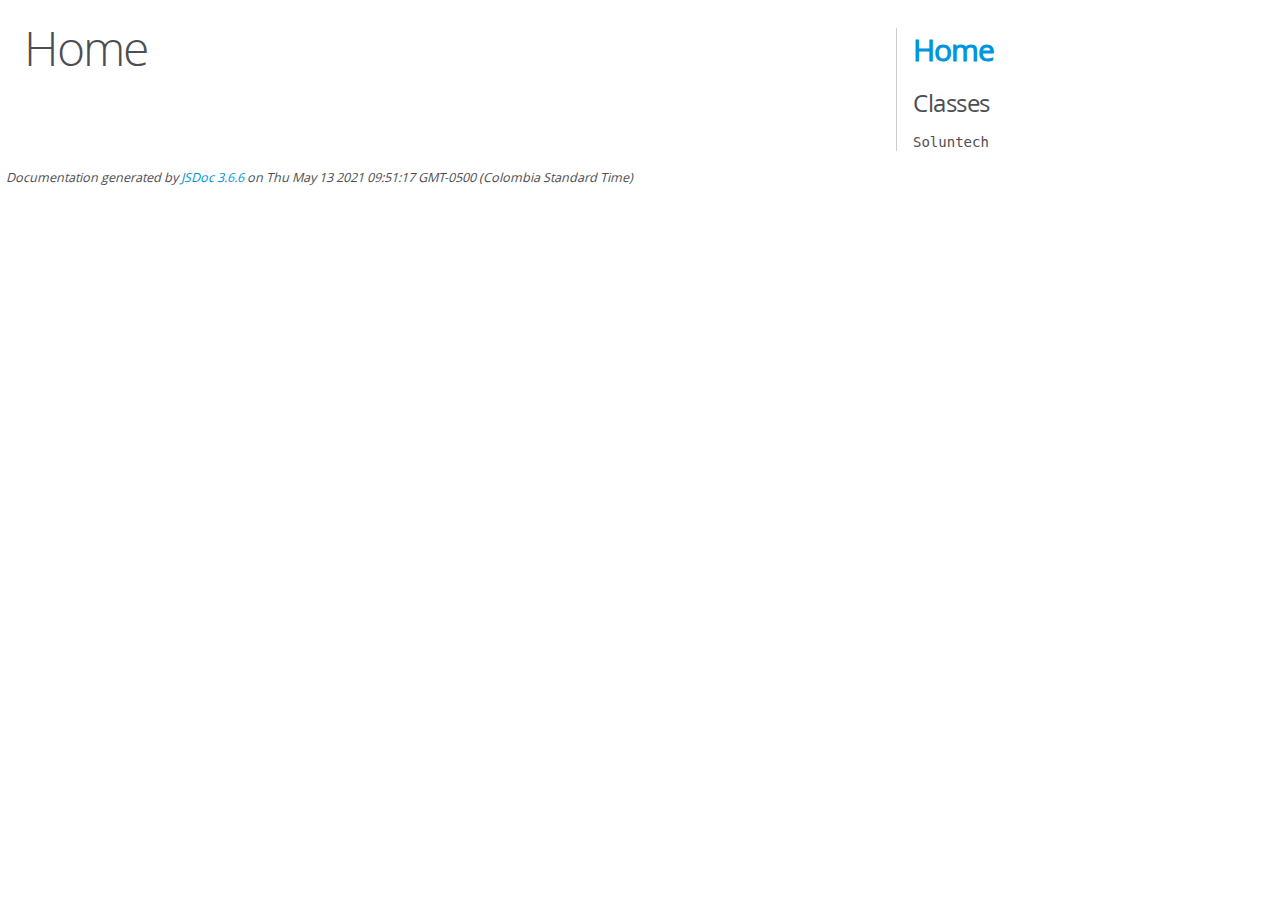
<file: docs/index.html>
<!DOCTYPE html>
<html lang="en">
<head>
    <meta charset="utf-8">
    <title>JSDoc: Home</title>

    <script src="scripts/prettify/prettify.js"> </script>
    <script src="scripts/prettify/lang-css.js"> </script>
    <!--[if lt IE 9]>
      <script src="//html5shiv.googlecode.com/svn/trunk/html5.js"></script>
    <![endif]-->
    <link type="text/css" rel="stylesheet" href="styles/prettify-tomorrow.css">
    <link type="text/css" rel="stylesheet" href="styles/jsdoc-default.css">
</head>

<body>

<div id="main">

    <h1 class="page-title">Home</h1>

    



    


    <h3> </h3>










    









</div>

<nav>
    <h2><a href="index.html">Home</a></h2><h3>Classes</h3><ul><li><a href="Soluntech.html">Soluntech</a></li></ul>
</nav>

<br class="clear">

<footer>
    Documentation generated by <a href="https://github.com/jsdoc/jsdoc">JSDoc 3.6.6</a> on Thu May 13 2021 09:51:17 GMT-0500 (Colombia Standard Time)
</footer>

<script> prettyPrint(); </script>
<script src="scripts/linenumber.js"> </script>
</body>
</html>
</file>
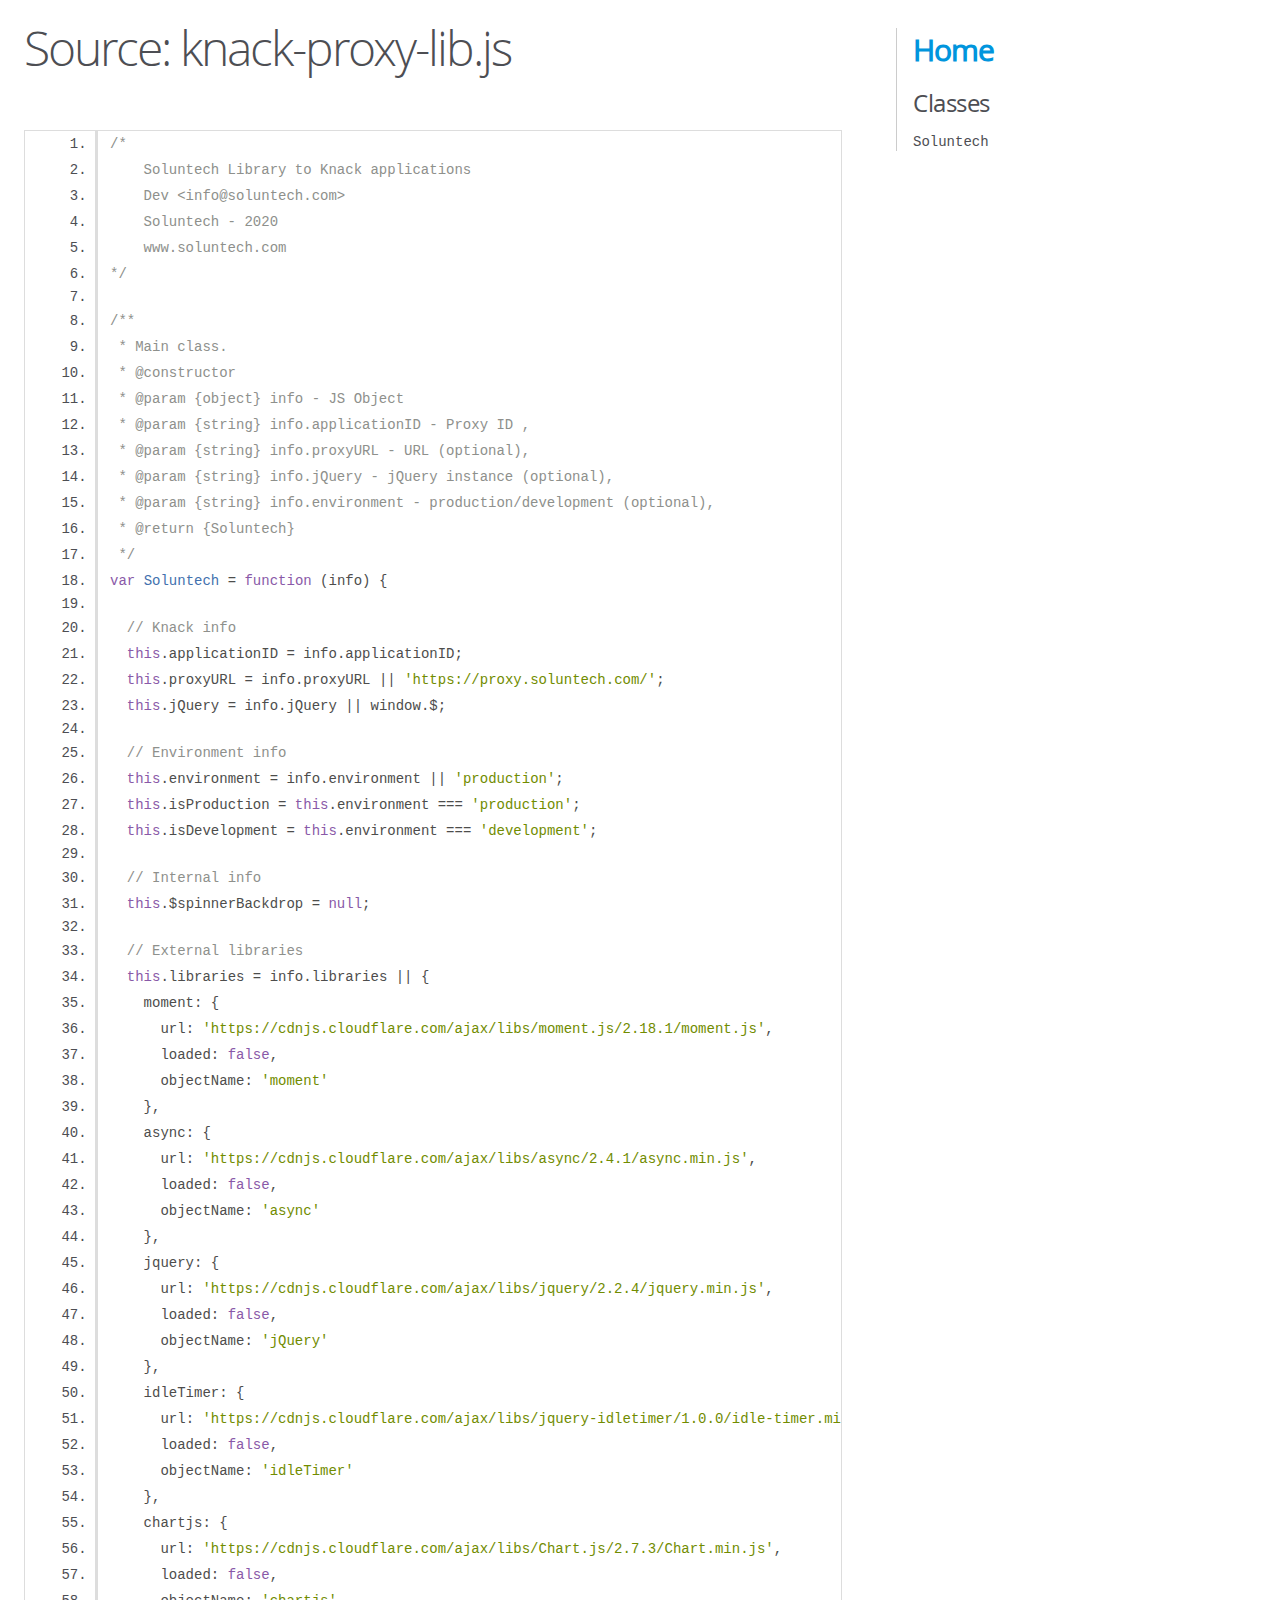
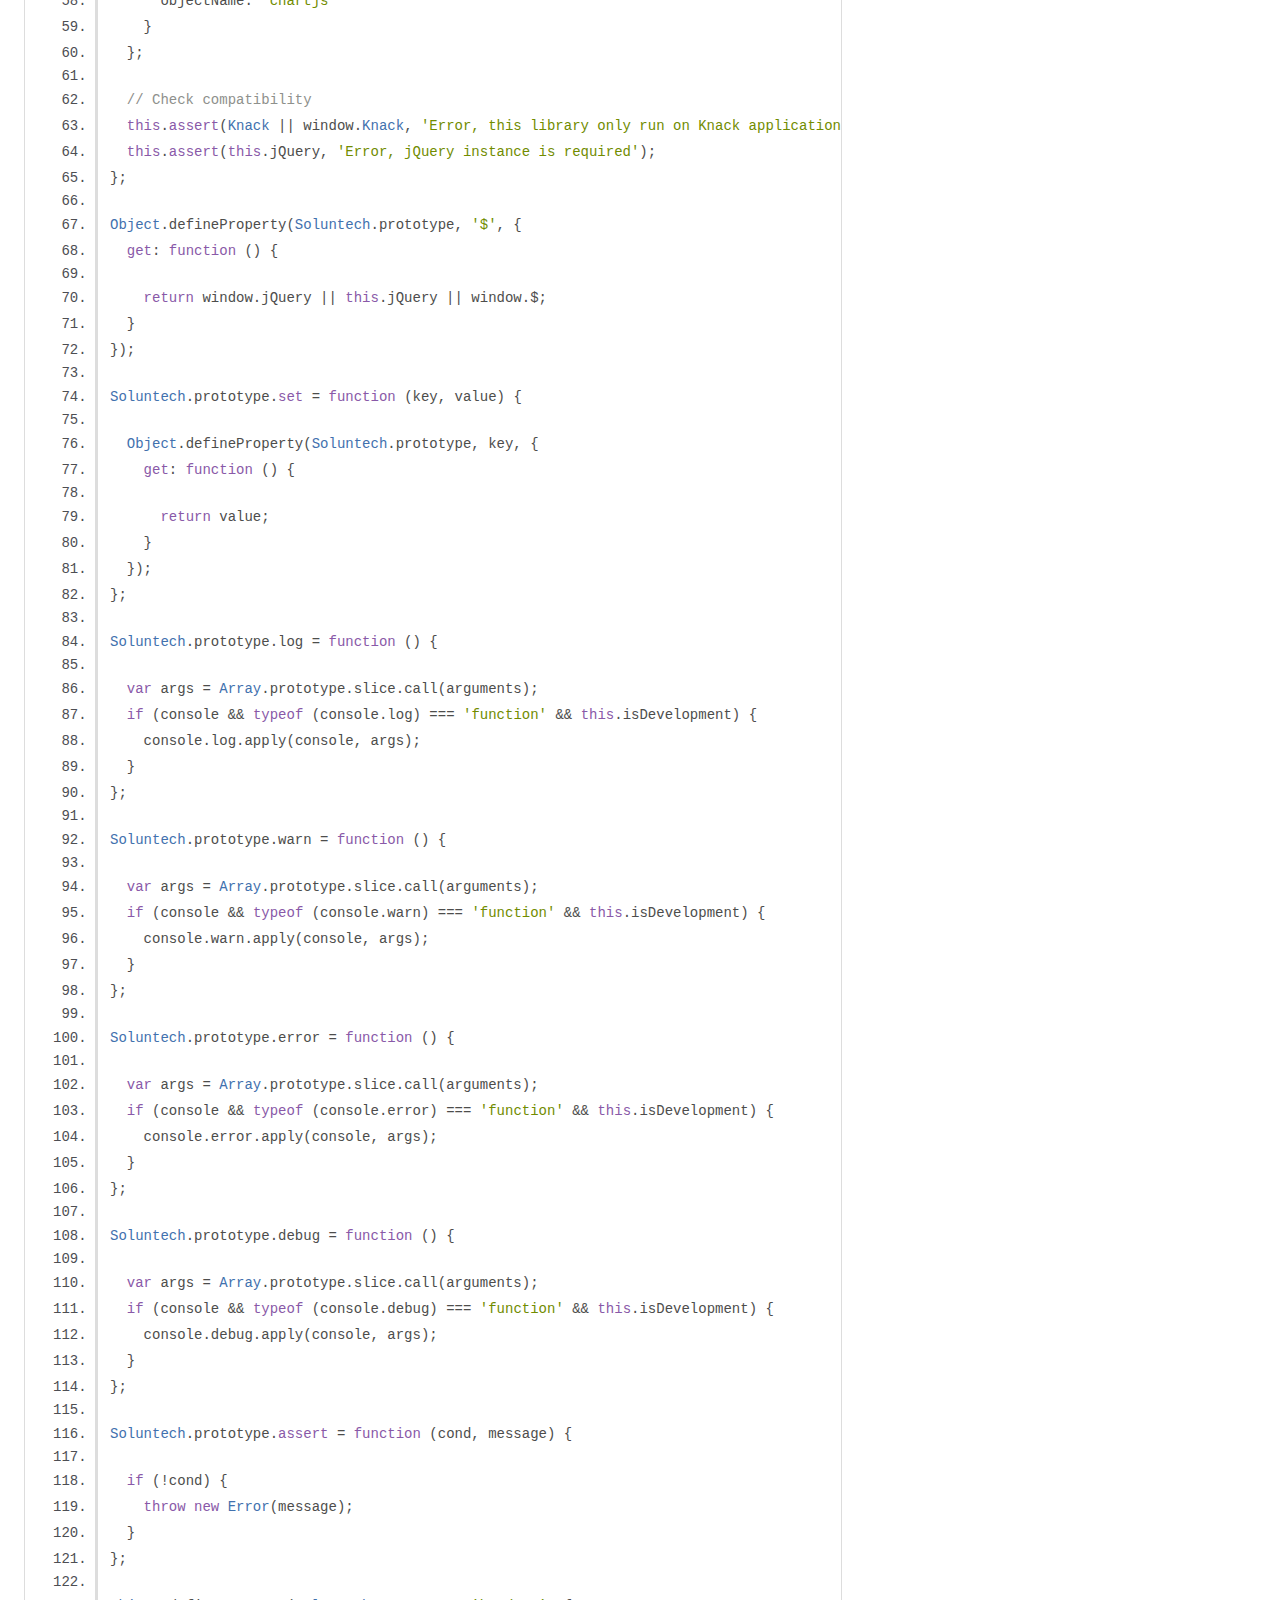
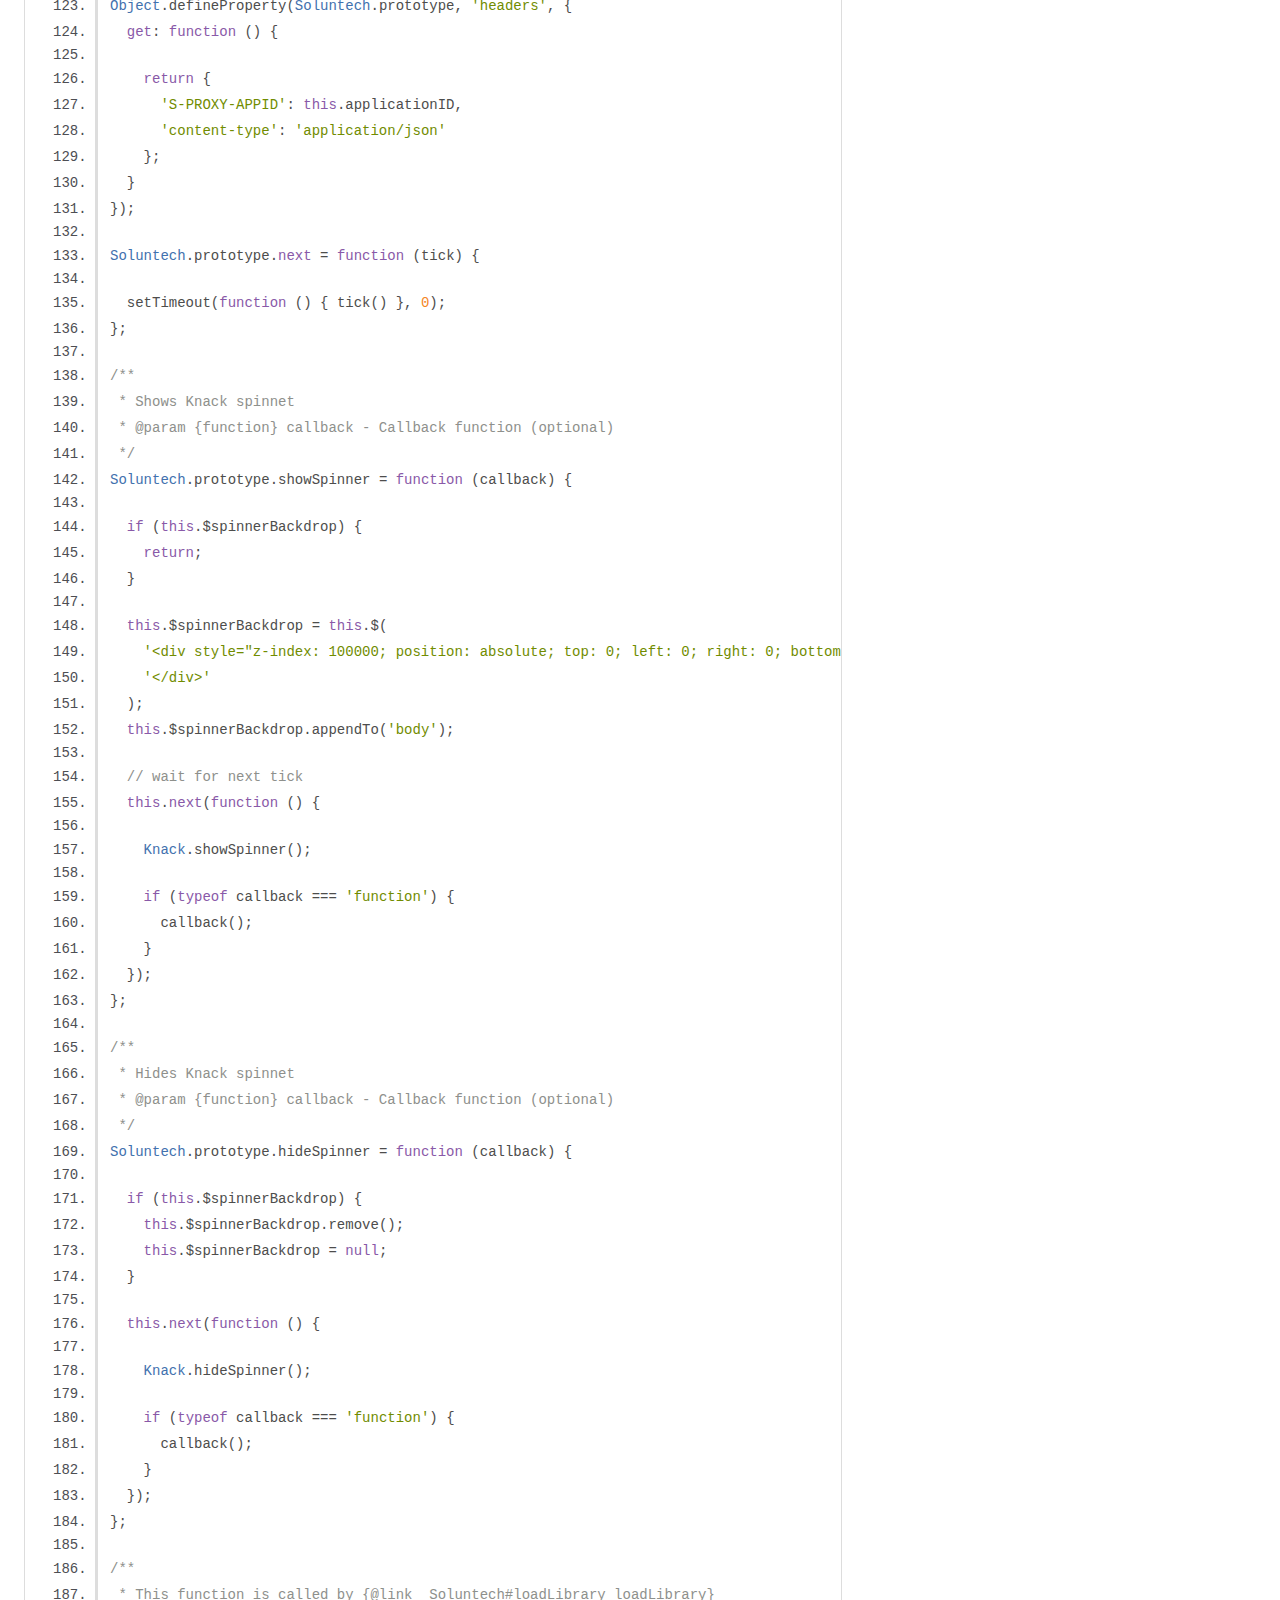
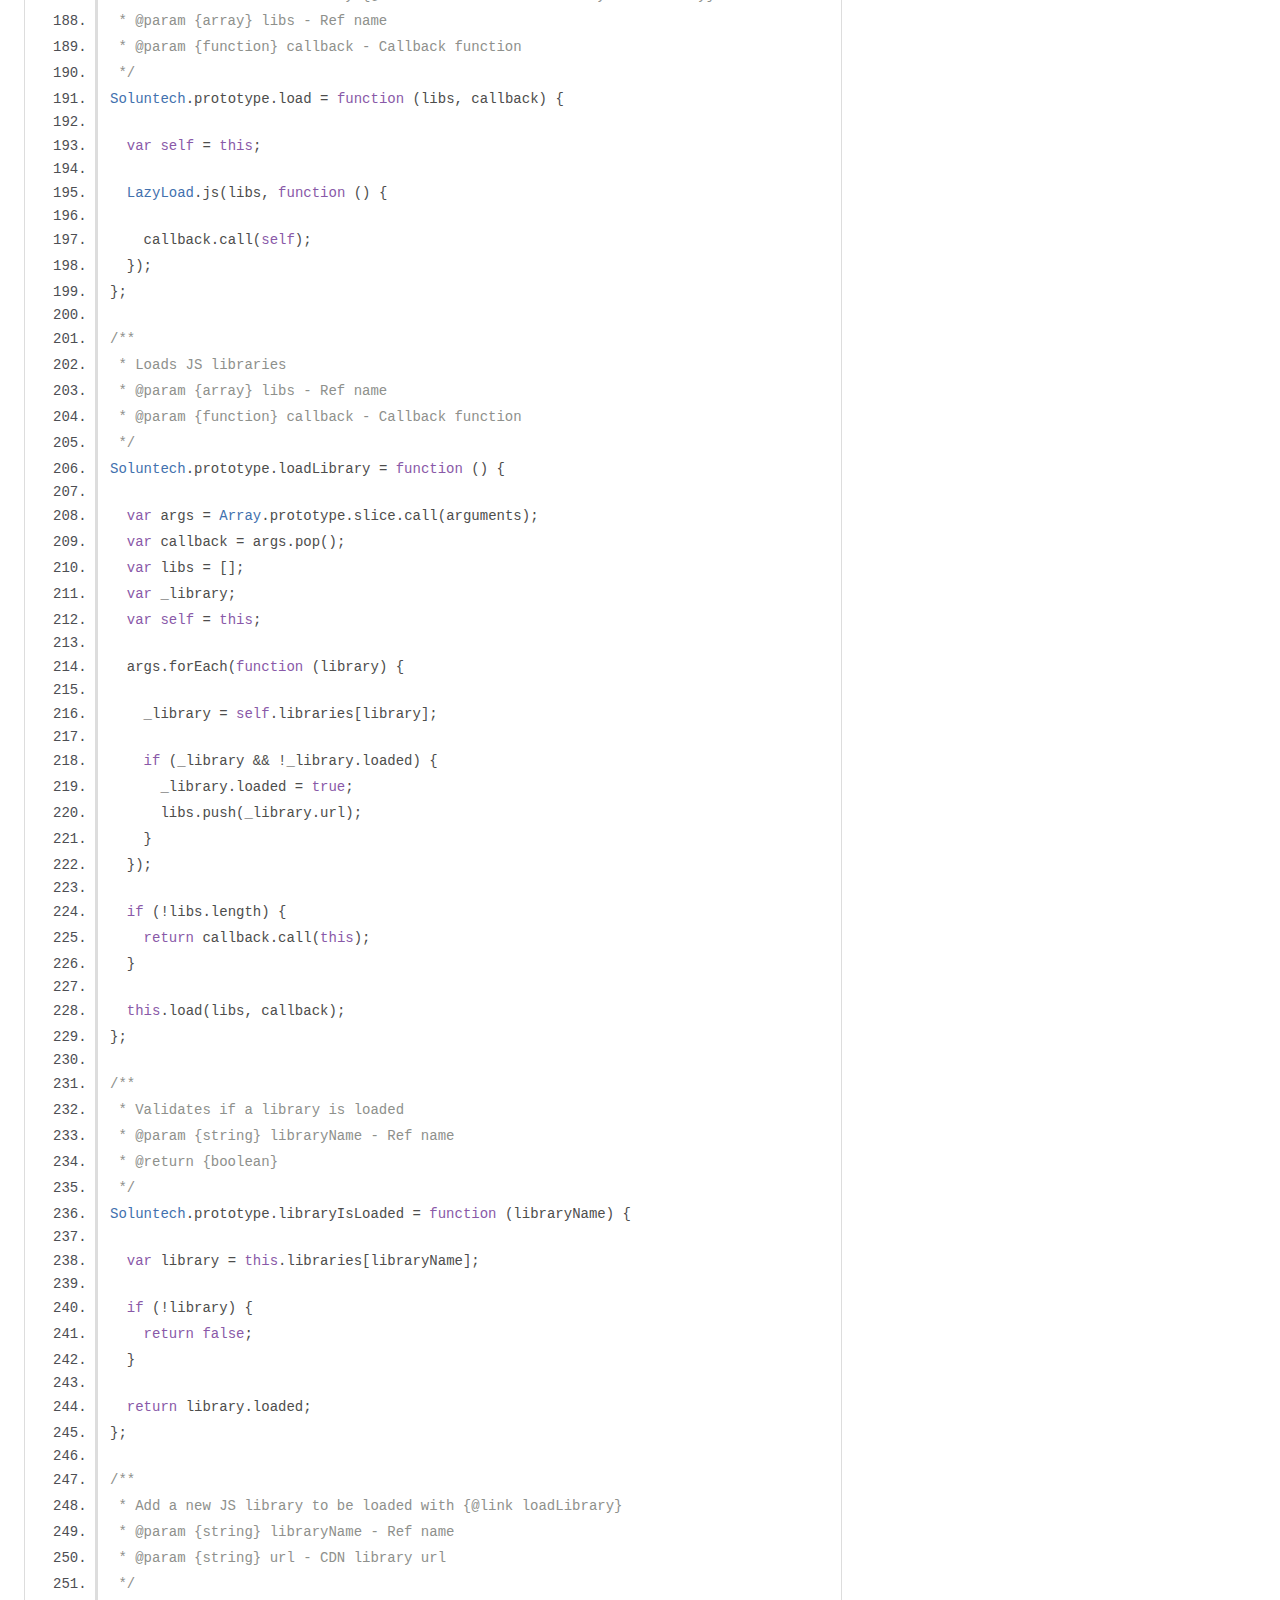
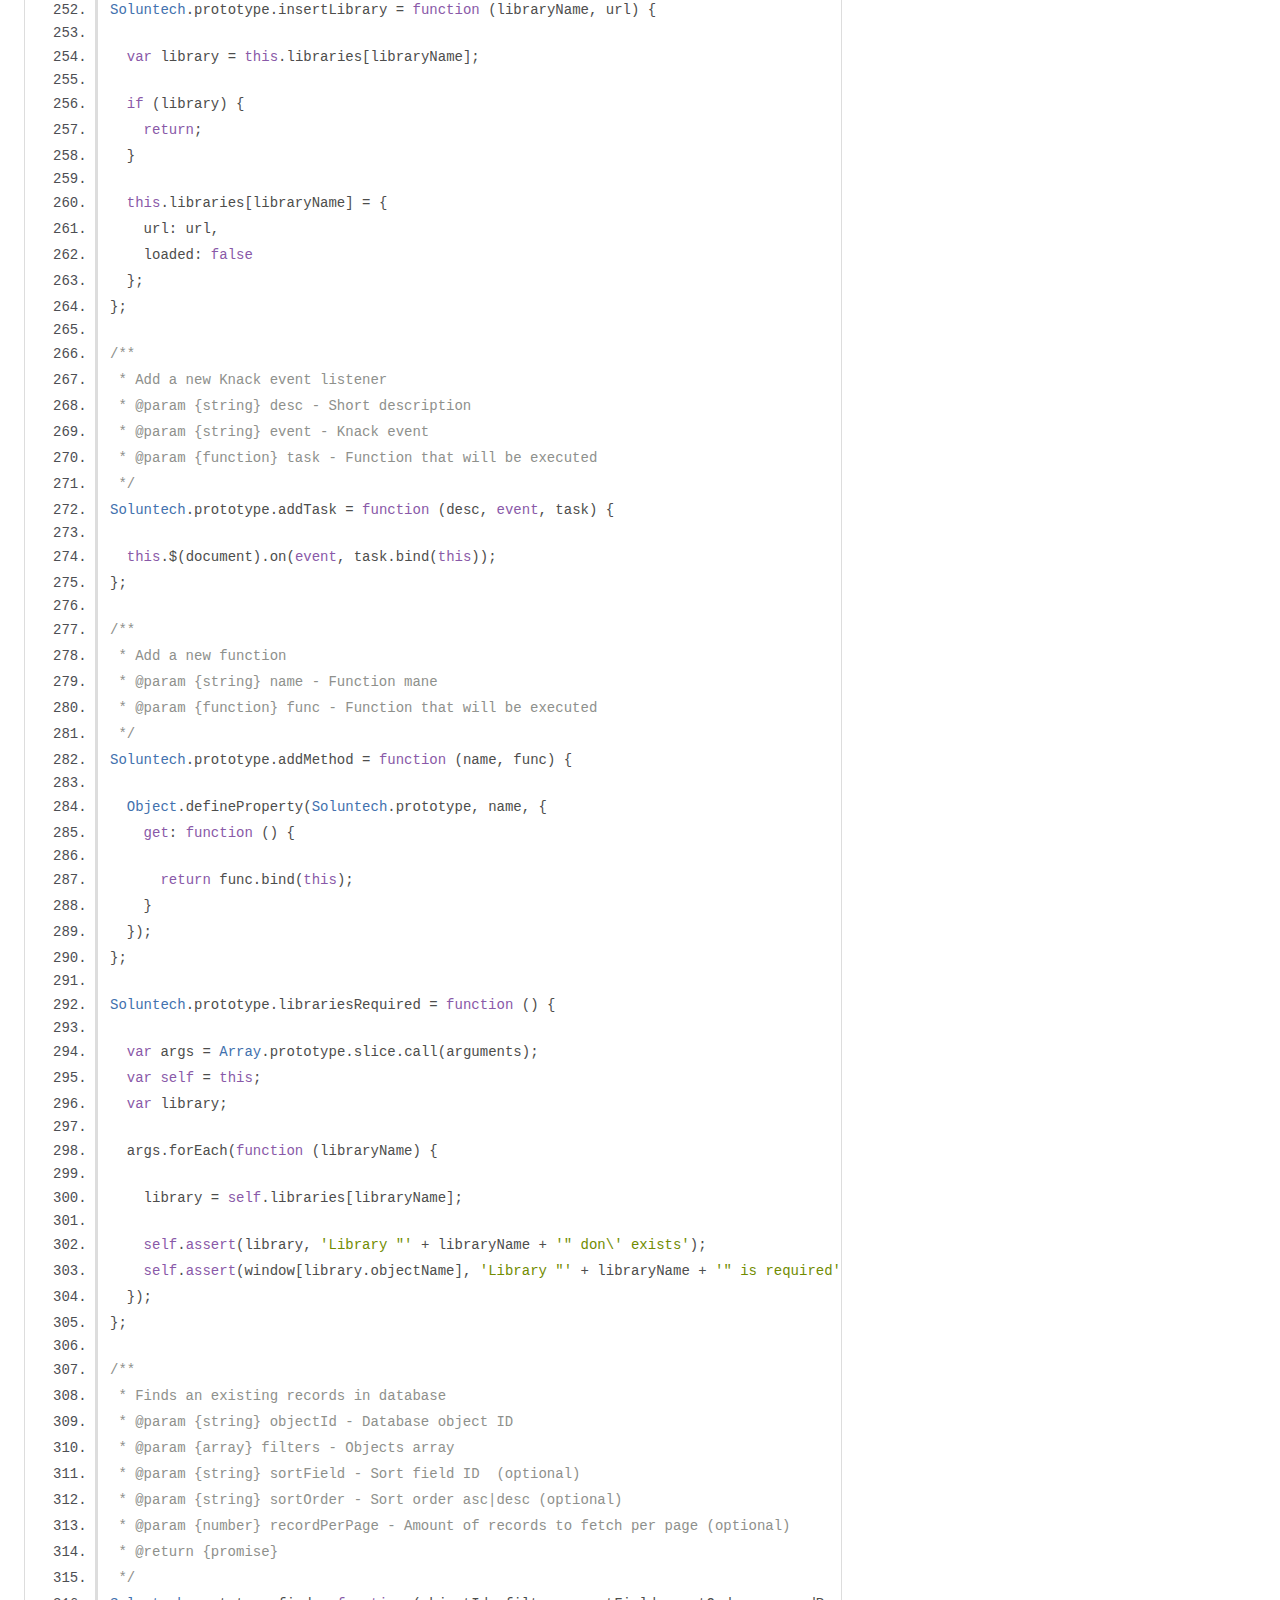
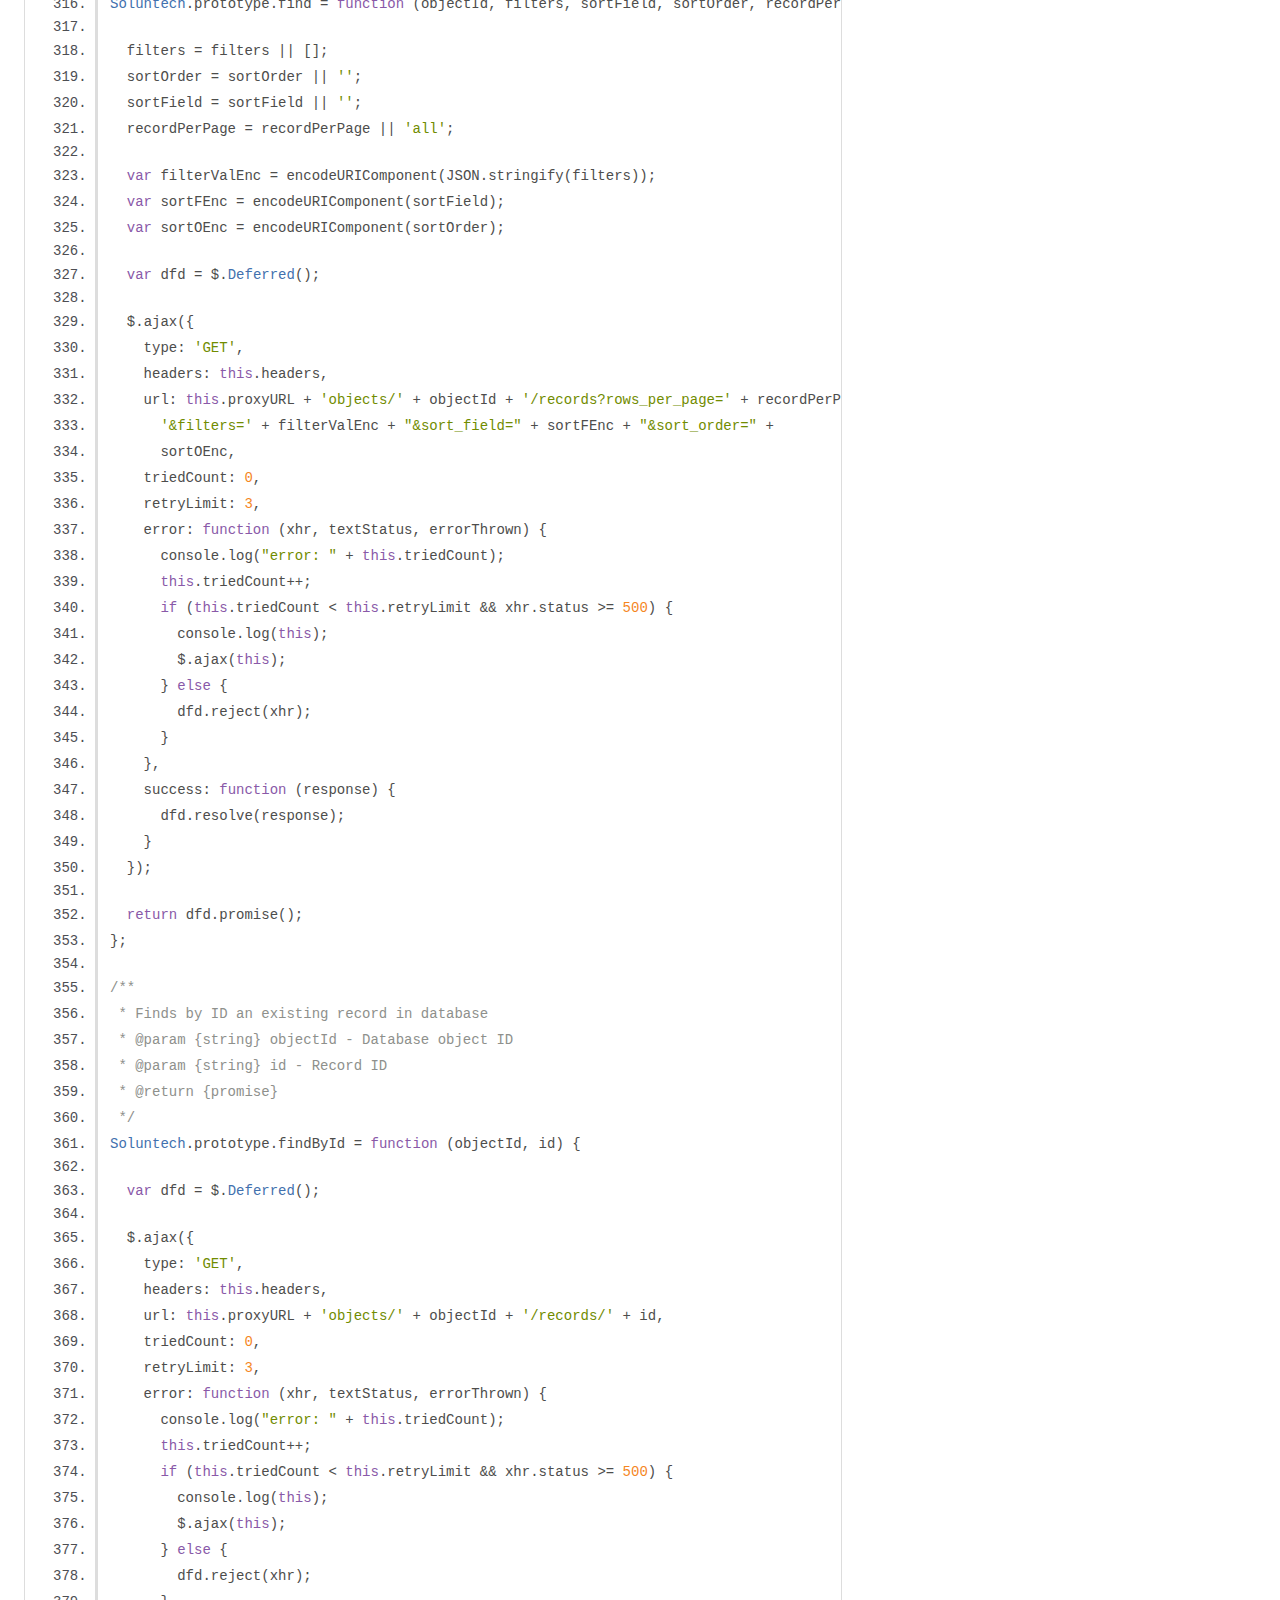
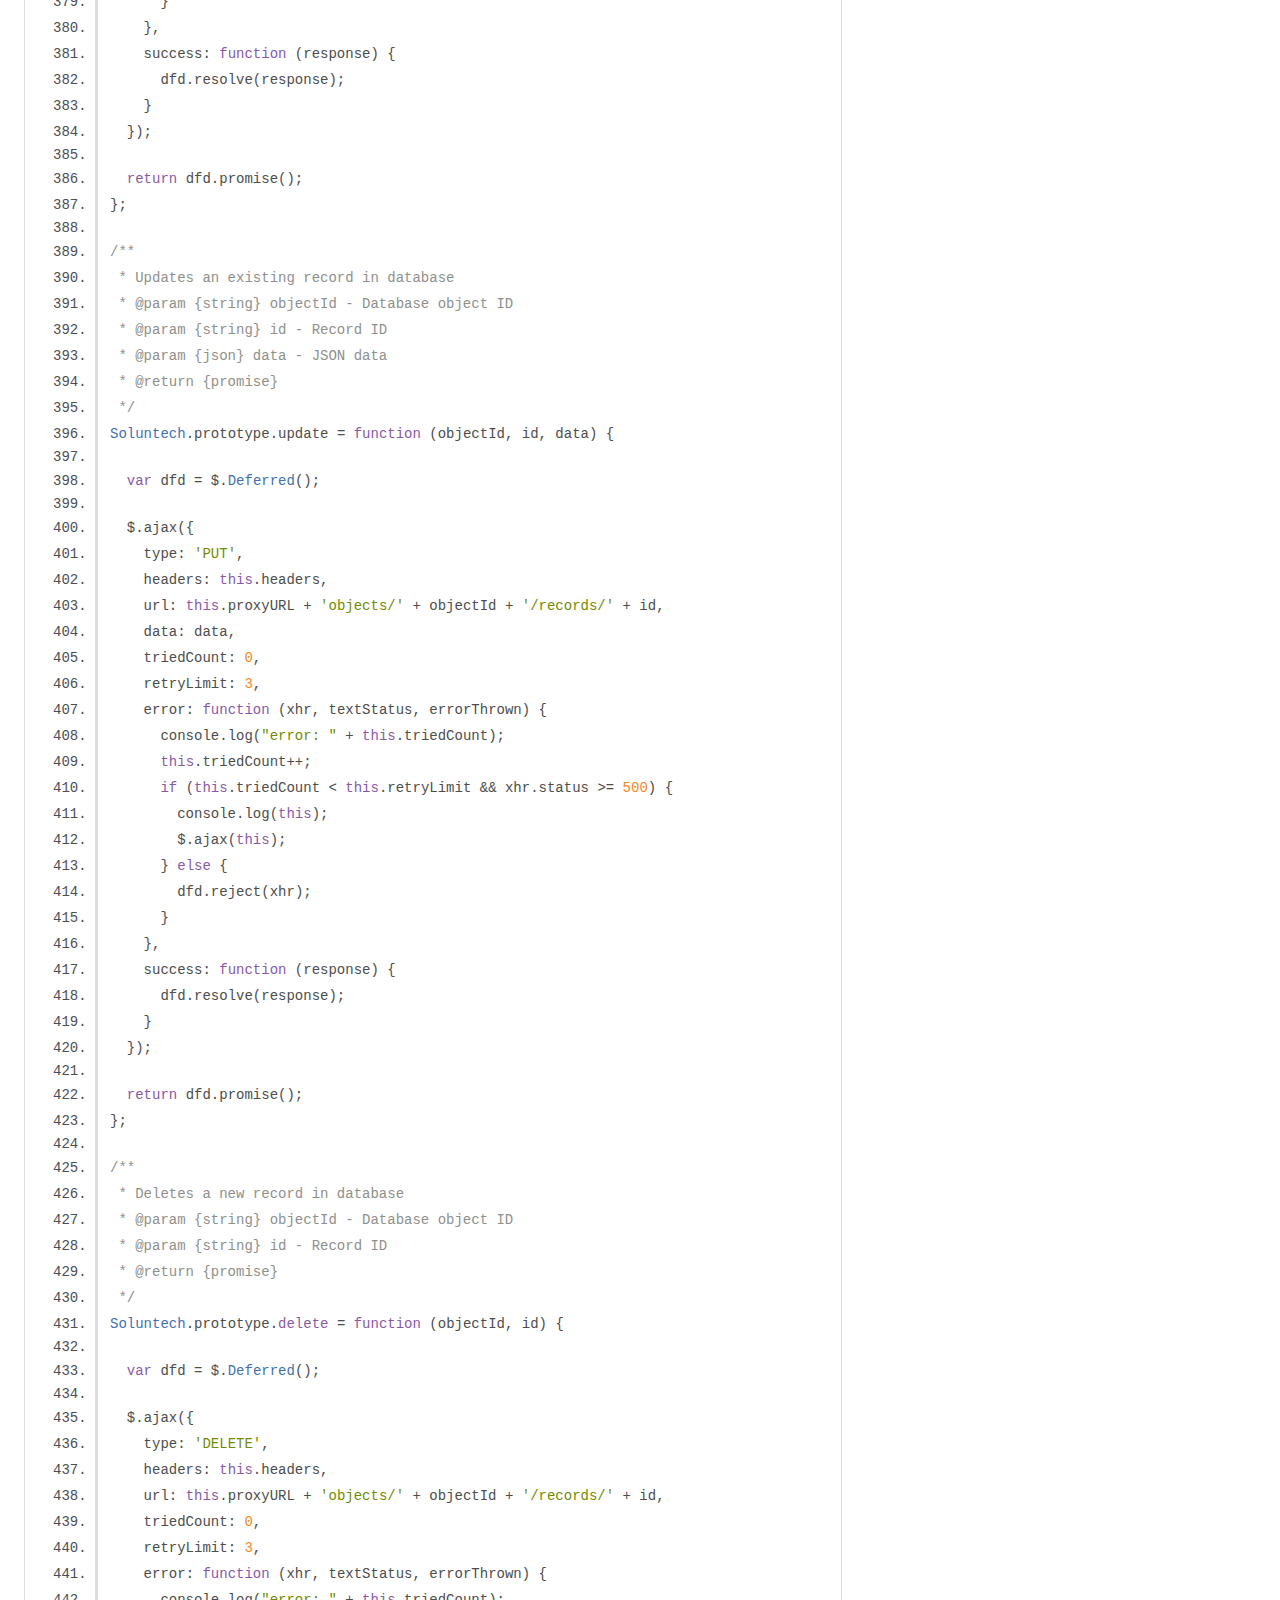
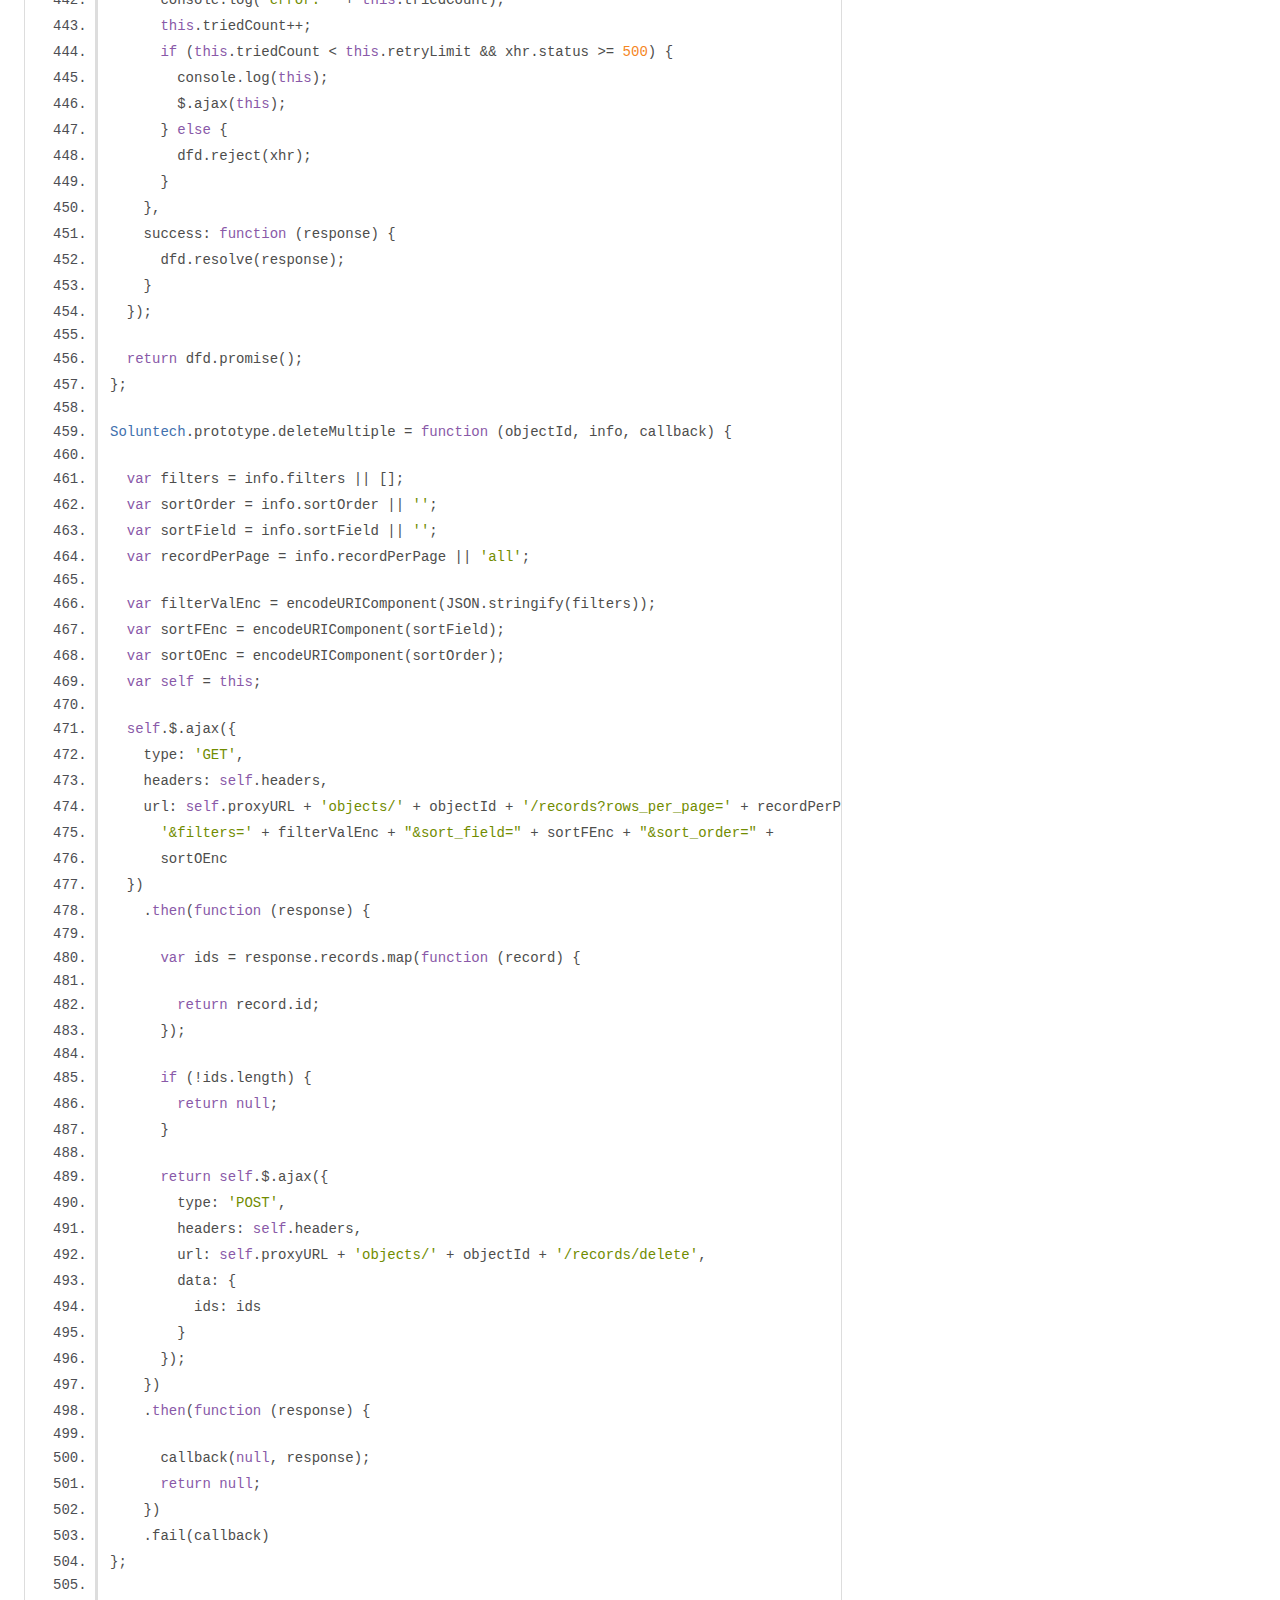
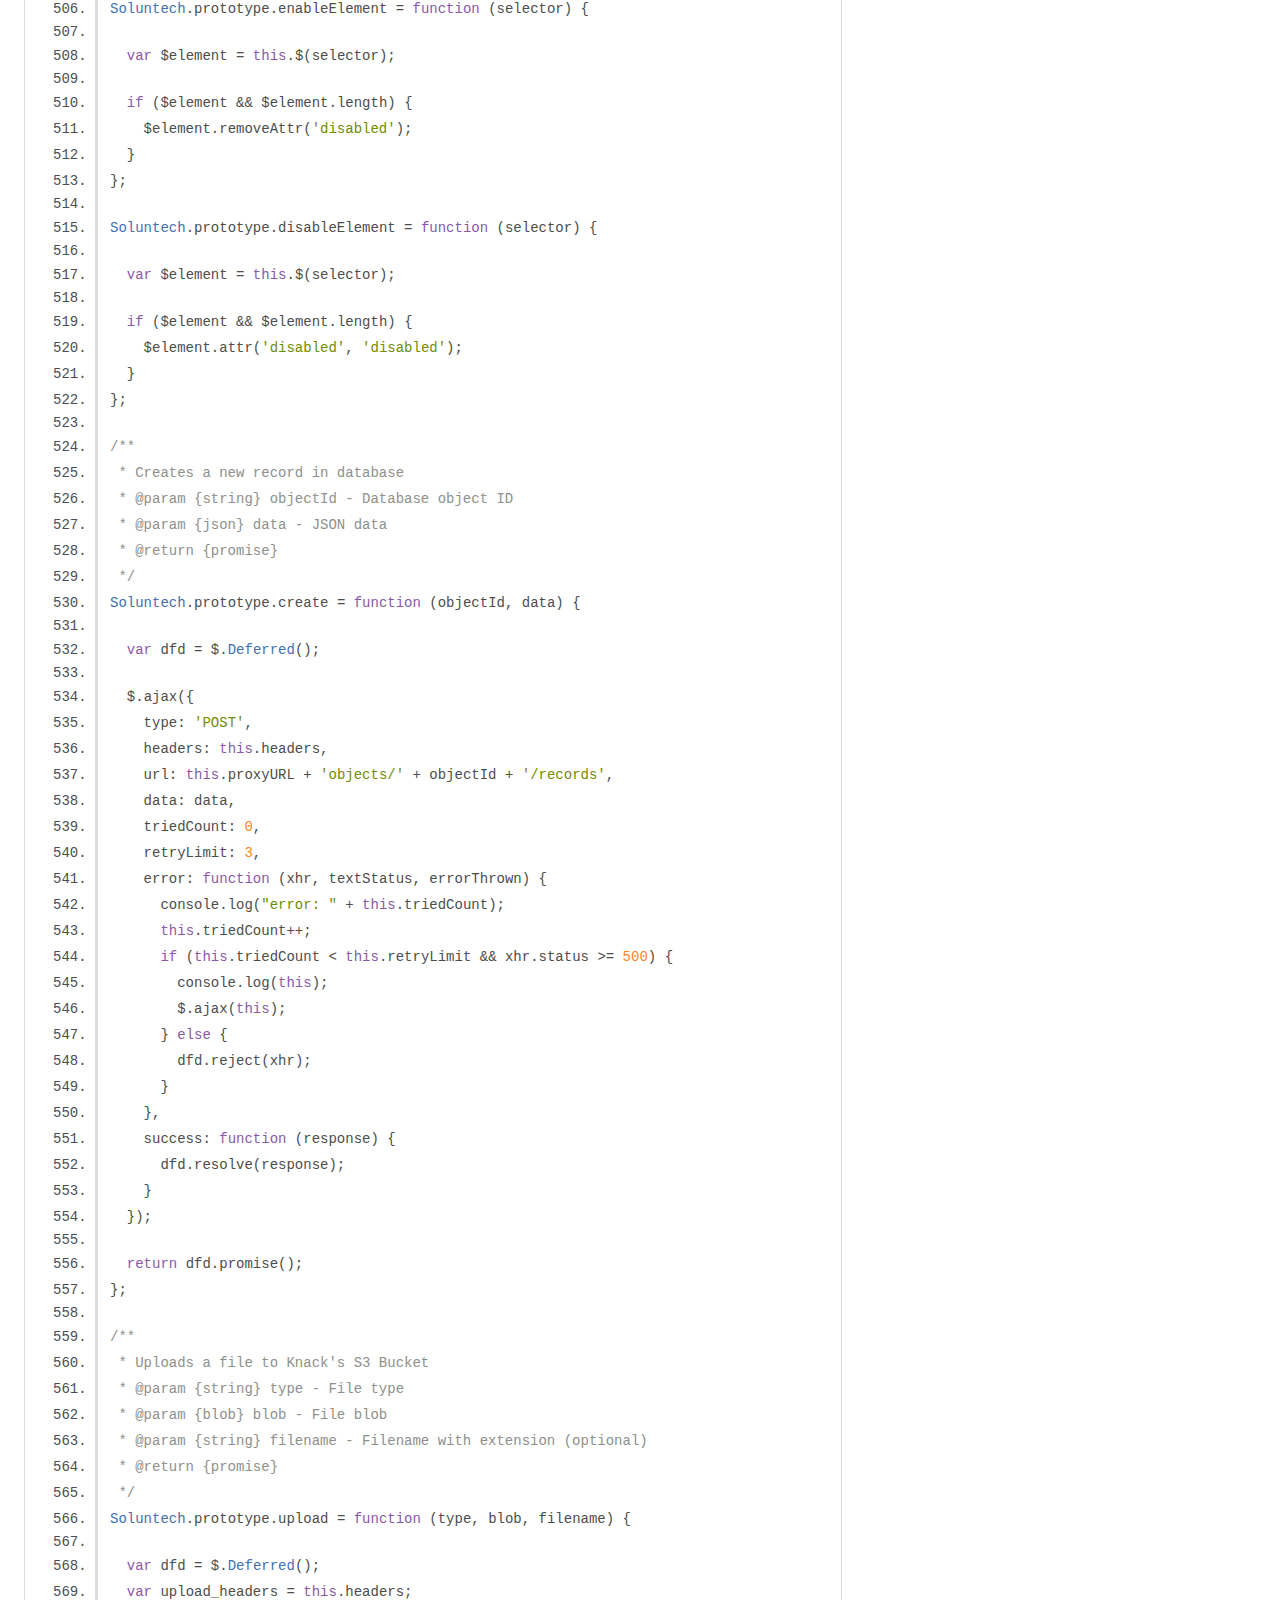
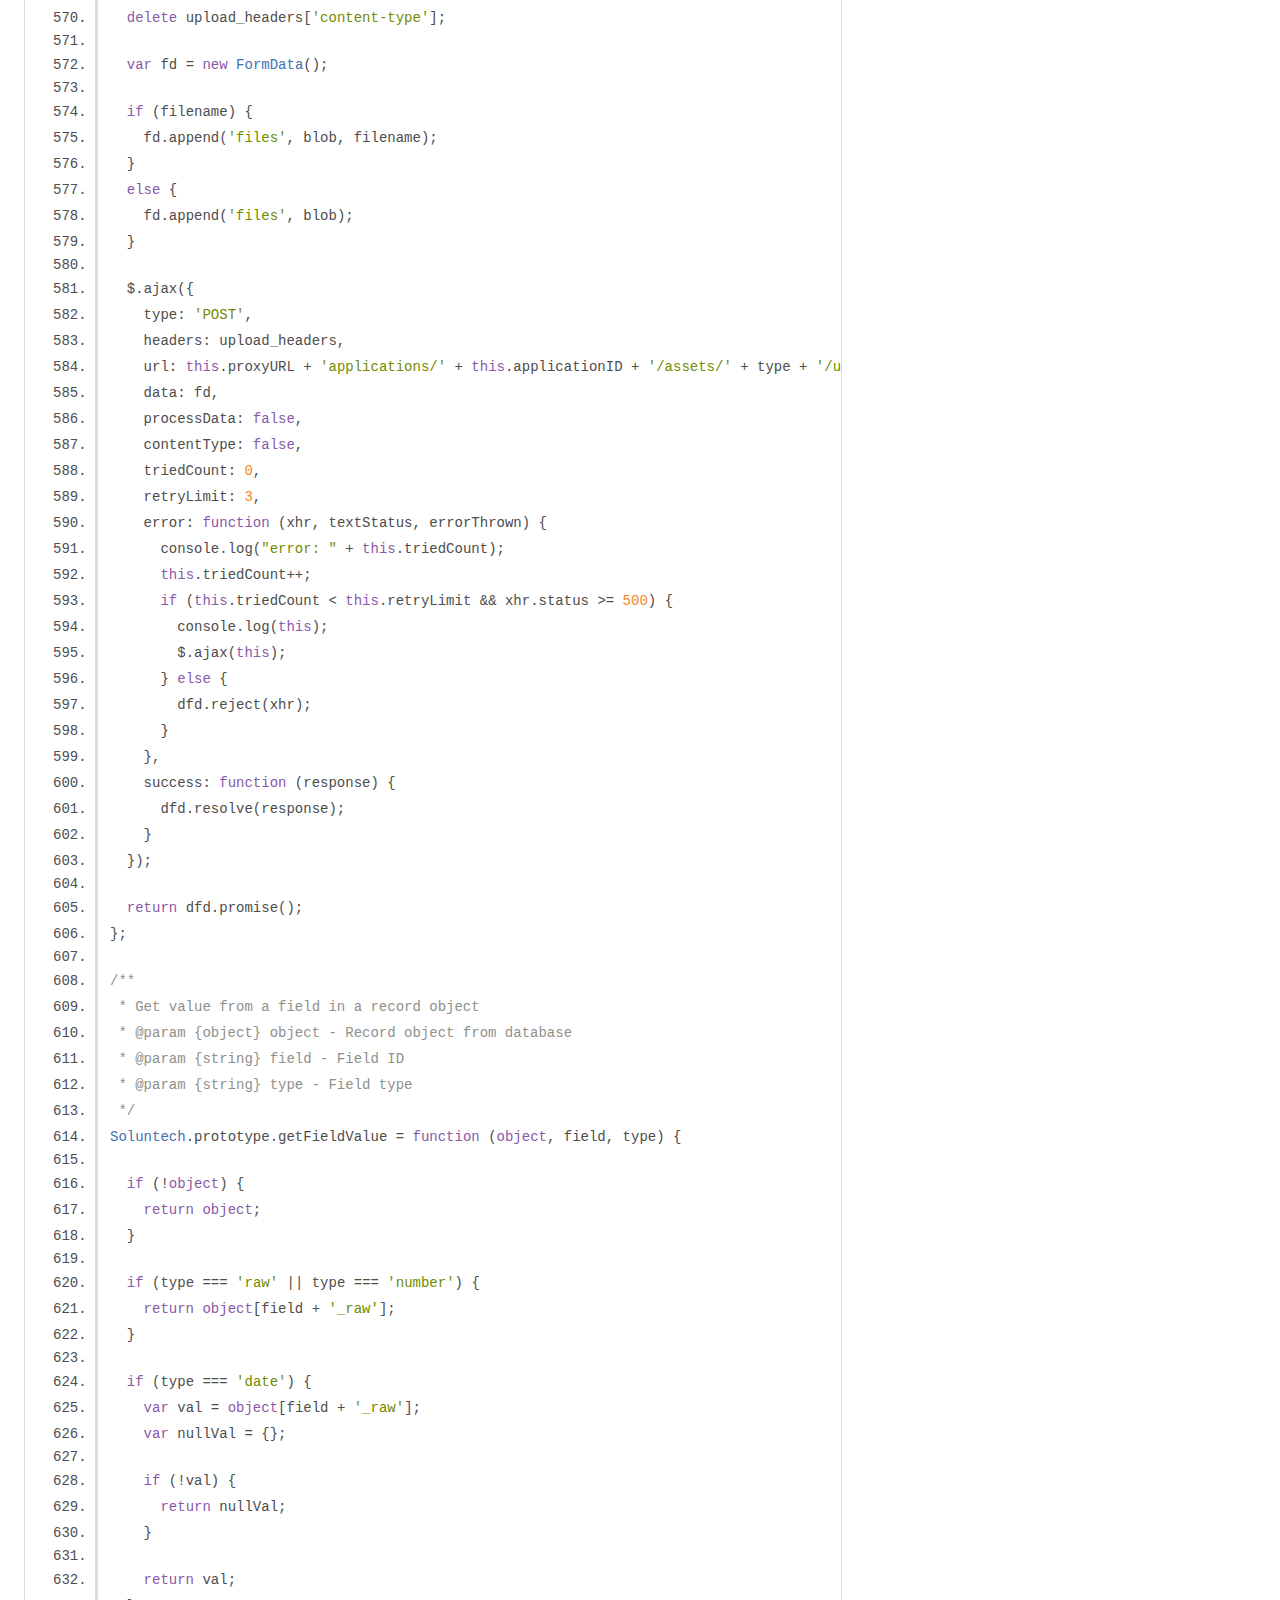
<file: docs/knack-proxy-lib.js.html>
<!DOCTYPE html>
<html lang="en">
<head>
    <meta charset="utf-8">
    <title>JSDoc: Source: knack-proxy-lib.js</title>

    <script src="scripts/prettify/prettify.js"> </script>
    <script src="scripts/prettify/lang-css.js"> </script>
    <!--[if lt IE 9]>
      <script src="//html5shiv.googlecode.com/svn/trunk/html5.js"></script>
    <![endif]-->
    <link type="text/css" rel="stylesheet" href="styles/prettify-tomorrow.css">
    <link type="text/css" rel="stylesheet" href="styles/jsdoc-default.css">
</head>

<body>

<div id="main">

    <h1 class="page-title">Source: knack-proxy-lib.js</h1>

    



    
    <section>
        <article>
            <pre class="prettyprint source linenums"><code>/*
    Soluntech Library to Knack applications
    Dev &lt;info@soluntech.com>
    Soluntech - 2020
    www.soluntech.com
*/

/**
 * Main class.
 * @constructor
 * @param {object} info - JS Object 
 * @param {string} info.applicationID - Proxy ID , 
 * @param {string} info.proxyURL - URL (optional), 
 * @param {string} info.jQuery - jQuery instance (optional), 
 * @param {string} info.environment - production/development (optional), 
 * @return {Soluntech}
 */
var Soluntech = function (info) {

  // Knack info
  this.applicationID = info.applicationID;
  this.proxyURL = info.proxyURL || 'https://proxy.soluntech.com/';
  this.jQuery = info.jQuery || window.$;

  // Environment info
  this.environment = info.environment || 'production';
  this.isProduction = this.environment === 'production';
  this.isDevelopment = this.environment === 'development';

  // Internal info
  this.$spinnerBackdrop = null;

  // External libraries
  this.libraries = info.libraries || {
    moment: {
      url: 'https://cdnjs.cloudflare.com/ajax/libs/moment.js/2.18.1/moment.js',
      loaded: false,
      objectName: 'moment'
    },
    async: {
      url: 'https://cdnjs.cloudflare.com/ajax/libs/async/2.4.1/async.min.js',
      loaded: false,
      objectName: 'async'
    },
    jquery: {
      url: 'https://cdnjs.cloudflare.com/ajax/libs/jquery/2.2.4/jquery.min.js',
      loaded: false,
      objectName: 'jQuery'
    },
    idleTimer: {
      url: 'https://cdnjs.cloudflare.com/ajax/libs/jquery-idletimer/1.0.0/idle-timer.min.js',
      loaded: false,
      objectName: 'idleTimer'
    },
    chartjs: {
      url: 'https://cdnjs.cloudflare.com/ajax/libs/Chart.js/2.7.3/Chart.min.js',
      loaded: false,
      objectName: 'chartjs'
    }
  };

  // Check compatibility
  this.assert(Knack || window.Knack, 'Error, this library only run on Knack applications');
  this.assert(this.jQuery, 'Error, jQuery instance is required');
};

Object.defineProperty(Soluntech.prototype, '$', {
  get: function () {

    return window.jQuery || this.jQuery || window.$;
  }
});

Soluntech.prototype.set = function (key, value) {

  Object.defineProperty(Soluntech.prototype, key, {
    get: function () {

      return value;
    }
  });
};

Soluntech.prototype.log = function () {

  var args = Array.prototype.slice.call(arguments);
  if (console &amp;&amp; typeof (console.log) === 'function' &amp;&amp; this.isDevelopment) {
    console.log.apply(console, args);
  }
};

Soluntech.prototype.warn = function () {

  var args = Array.prototype.slice.call(arguments);
  if (console &amp;&amp; typeof (console.warn) === 'function' &amp;&amp; this.isDevelopment) {
    console.warn.apply(console, args);
  }
};

Soluntech.prototype.error = function () {

  var args = Array.prototype.slice.call(arguments);
  if (console &amp;&amp; typeof (console.error) === 'function' &amp;&amp; this.isDevelopment) {
    console.error.apply(console, args);
  }
};

Soluntech.prototype.debug = function () {

  var args = Array.prototype.slice.call(arguments);
  if (console &amp;&amp; typeof (console.debug) === 'function' &amp;&amp; this.isDevelopment) {
    console.debug.apply(console, args);
  }
};

Soluntech.prototype.assert = function (cond, message) {

  if (!cond) {
    throw new Error(message);
  }
};

Object.defineProperty(Soluntech.prototype, 'headers', {
  get: function () {

    return {
      'S-PROXY-APPID': this.applicationID,
      'content-type': 'application/json'
    };
  }
});

Soluntech.prototype.next = function (tick) {

  setTimeout(function () { tick() }, 0);
};

/**
 * Shows Knack spinnet
 * @param {function} callback - Callback function (optional)
 */
Soluntech.prototype.showSpinner = function (callback) {

  if (this.$spinnerBackdrop) {
    return;
  }

  this.$spinnerBackdrop = this.$(
    '&lt;div style="z-index: 100000; position: absolute; top: 0; left: 0; right: 0; bottom: 0;">' +
    '&lt;/div>'
  );
  this.$spinnerBackdrop.appendTo('body');

  // wait for next tick
  this.next(function () {

    Knack.showSpinner();

    if (typeof callback === 'function') {
      callback();
    }
  });
};

/**
 * Hides Knack spinnet
 * @param {function} callback - Callback function (optional)
 */
Soluntech.prototype.hideSpinner = function (callback) {

  if (this.$spinnerBackdrop) {
    this.$spinnerBackdrop.remove();
    this.$spinnerBackdrop = null;
  }

  this.next(function () {

    Knack.hideSpinner();

    if (typeof callback === 'function') {
      callback();
    }
  });
};

/**
 * This function is called by {@link  Soluntech#loadLibrary loadLibrary}
 * @param {array} libs - Ref name
 * @param {function} callback - Callback function
 */
Soluntech.prototype.load = function (libs, callback) {

  var self = this;

  LazyLoad.js(libs, function () {

    callback.call(self);
  });
};

/**
 * Loads JS libraries
 * @param {array} libs - Ref name
 * @param {function} callback - Callback function
 */
Soluntech.prototype.loadLibrary = function () {

  var args = Array.prototype.slice.call(arguments);
  var callback = args.pop();
  var libs = [];
  var _library;
  var self = this;

  args.forEach(function (library) {

    _library = self.libraries[library];

    if (_library &amp;&amp; !_library.loaded) {
      _library.loaded = true;
      libs.push(_library.url);
    }
  });

  if (!libs.length) {
    return callback.call(this);
  }

  this.load(libs, callback);
};

/**
 * Validates if a library is loaded
 * @param {string} libraryName - Ref name
 * @return {boolean}
 */
Soluntech.prototype.libraryIsLoaded = function (libraryName) {

  var library = this.libraries[libraryName];

  if (!library) {
    return false;
  }

  return library.loaded;
};

/**
 * Add a new JS library to be loaded with {@link loadLibrary}
 * @param {string} libraryName - Ref name
 * @param {string} url - CDN library url
 */
Soluntech.prototype.insertLibrary = function (libraryName, url) {

  var library = this.libraries[libraryName];

  if (library) {
    return;
  }

  this.libraries[libraryName] = {
    url: url,
    loaded: false
  };
};

/**
 * Add a new Knack event listener
 * @param {string} desc - Short description
 * @param {string} event - Knack event
 * @param {function} task - Function that will be executed
 */
Soluntech.prototype.addTask = function (desc, event, task) {

  this.$(document).on(event, task.bind(this));
};

/**
 * Add a new function
 * @param {string} name - Function mane
 * @param {function} func - Function that will be executed
 */
Soluntech.prototype.addMethod = function (name, func) {

  Object.defineProperty(Soluntech.prototype, name, {
    get: function () {

      return func.bind(this);
    }
  });
};

Soluntech.prototype.librariesRequired = function () {

  var args = Array.prototype.slice.call(arguments);
  var self = this;
  var library;

  args.forEach(function (libraryName) {

    library = self.libraries[libraryName];

    self.assert(library, 'Library "' + libraryName + '" don\' exists');
    self.assert(window[library.objectName], 'Library "' + libraryName + '" is required');
  });
};

/**
 * Finds an existing records in database 
 * @param {string} objectId - Database object ID
 * @param {array} filters - Objects array
 * @param {string} sortField - Sort field ID  (optional)
 * @param {string} sortOrder - Sort order asc|desc (optional)
 * @param {number} recordPerPage - Amount of records to fetch per page (optional)
 * @return {promise}
 */
Soluntech.prototype.find = function (objectId, filters, sortField, sortOrder, recordPerPage) {

  filters = filters || [];
  sortOrder = sortOrder || '';
  sortField = sortField || '';
  recordPerPage = recordPerPage || 'all';

  var filterValEnc = encodeURIComponent(JSON.stringify(filters));
  var sortFEnc = encodeURIComponent(sortField);
  var sortOEnc = encodeURIComponent(sortOrder);

  var dfd = $.Deferred();

  $.ajax({
    type: 'GET',
    headers: this.headers,
    url: this.proxyURL + 'objects/' + objectId + '/records?rows_per_page=' + recordPerPage +
      '&amp;filters=' + filterValEnc + "&amp;sort_field=" + sortFEnc + "&amp;sort_order=" +
      sortOEnc,
    triedCount: 0,
    retryLimit: 3,
    error: function (xhr, textStatus, errorThrown) {
      console.log("error: " + this.triedCount);
      this.triedCount++;
      if (this.triedCount &lt; this.retryLimit &amp;&amp; xhr.status >= 500) {
        console.log(this);
        $.ajax(this);
      } else {
        dfd.reject(xhr);
      }
    },
    success: function (response) {
      dfd.resolve(response);
    }
  });

  return dfd.promise();
};

/**
 * Finds by ID an existing record in database 
 * @param {string} objectId - Database object ID
 * @param {string} id - Record ID
 * @return {promise}
 */
Soluntech.prototype.findById = function (objectId, id) {

  var dfd = $.Deferred();

  $.ajax({
    type: 'GET',
    headers: this.headers,
    url: this.proxyURL + 'objects/' + objectId + '/records/' + id,
    triedCount: 0,
    retryLimit: 3,
    error: function (xhr, textStatus, errorThrown) {
      console.log("error: " + this.triedCount);
      this.triedCount++;
      if (this.triedCount &lt; this.retryLimit &amp;&amp; xhr.status >= 500) {
        console.log(this);
        $.ajax(this);
      } else {
        dfd.reject(xhr);
      }
    },
    success: function (response) {
      dfd.resolve(response);
    }
  });

  return dfd.promise();
};

/**
 * Updates an existing record in database
 * @param {string} objectId - Database object ID
 * @param {string} id - Record ID
 * @param {json} data - JSON data
 * @return {promise}
 */
Soluntech.prototype.update = function (objectId, id, data) {

  var dfd = $.Deferred();

  $.ajax({
    type: 'PUT',
    headers: this.headers,
    url: this.proxyURL + 'objects/' + objectId + '/records/' + id,
    data: data,
    triedCount: 0,
    retryLimit: 3,
    error: function (xhr, textStatus, errorThrown) {
      console.log("error: " + this.triedCount);
      this.triedCount++;
      if (this.triedCount &lt; this.retryLimit &amp;&amp; xhr.status >= 500) {
        console.log(this);
        $.ajax(this);
      } else {
        dfd.reject(xhr);
      }
    },
    success: function (response) {
      dfd.resolve(response);
    }
  });

  return dfd.promise();
};

/**
 * Deletes a new record in database
 * @param {string} objectId - Database object ID
 * @param {string} id - Record ID
 * @return {promise}
 */
Soluntech.prototype.delete = function (objectId, id) {

  var dfd = $.Deferred();

  $.ajax({
    type: 'DELETE',
    headers: this.headers,
    url: this.proxyURL + 'objects/' + objectId + '/records/' + id,
    triedCount: 0,
    retryLimit: 3,
    error: function (xhr, textStatus, errorThrown) {
      console.log("error: " + this.triedCount);
      this.triedCount++;
      if (this.triedCount &lt; this.retryLimit &amp;&amp; xhr.status >= 500) {
        console.log(this);
        $.ajax(this);
      } else {
        dfd.reject(xhr);
      }
    },
    success: function (response) {
      dfd.resolve(response);
    }
  });

  return dfd.promise();
};

Soluntech.prototype.deleteMultiple = function (objectId, info, callback) {

  var filters = info.filters || [];
  var sortOrder = info.sortOrder || '';
  var sortField = info.sortField || '';
  var recordPerPage = info.recordPerPage || 'all';

  var filterValEnc = encodeURIComponent(JSON.stringify(filters));
  var sortFEnc = encodeURIComponent(sortField);
  var sortOEnc = encodeURIComponent(sortOrder);
  var self = this;

  self.$.ajax({
    type: 'GET',
    headers: self.headers,
    url: self.proxyURL + 'objects/' + objectId + '/records?rows_per_page=' + recordPerPage +
      '&amp;filters=' + filterValEnc + "&amp;sort_field=" + sortFEnc + "&amp;sort_order=" +
      sortOEnc
  })
    .then(function (response) {

      var ids = response.records.map(function (record) {

        return record.id;
      });

      if (!ids.length) {
        return null;
      }

      return self.$.ajax({
        type: 'POST',
        headers: self.headers,
        url: self.proxyURL + 'objects/' + objectId + '/records/delete',
        data: {
          ids: ids
        }
      });
    })
    .then(function (response) {

      callback(null, response);
      return null;
    })
    .fail(callback)
};

Soluntech.prototype.enableElement = function (selector) {

  var $element = this.$(selector);

  if ($element &amp;&amp; $element.length) {
    $element.removeAttr('disabled');
  }
};

Soluntech.prototype.disableElement = function (selector) {

  var $element = this.$(selector);

  if ($element &amp;&amp; $element.length) {
    $element.attr('disabled', 'disabled');
  }
};

/**
 * Creates a new record in database
 * @param {string} objectId - Database object ID
 * @param {json} data - JSON data
 * @return {promise}
 */
Soluntech.prototype.create = function (objectId, data) {

  var dfd = $.Deferred();

  $.ajax({
    type: 'POST',
    headers: this.headers,
    url: this.proxyURL + 'objects/' + objectId + '/records',
    data: data,
    triedCount: 0,
    retryLimit: 3,
    error: function (xhr, textStatus, errorThrown) {
      console.log("error: " + this.triedCount);
      this.triedCount++;
      if (this.triedCount &lt; this.retryLimit &amp;&amp; xhr.status >= 500) {
        console.log(this);
        $.ajax(this);
      } else {
        dfd.reject(xhr);
      }
    },
    success: function (response) {
      dfd.resolve(response);
    }
  });

  return dfd.promise();
};

/**
 * Uploads a file to Knack's S3 Bucket
 * @param {string} type - File type
 * @param {blob} blob - File blob
 * @param {string} filename - Filename with extension (optional)
 * @return {promise}
 */
Soluntech.prototype.upload = function (type, blob, filename) {

  var dfd = $.Deferred();
  var upload_headers = this.headers;
  delete upload_headers['content-type'];

  var fd = new FormData();

  if (filename) {
    fd.append('files', blob, filename);
  }
  else {
    fd.append('files', blob);
  }

  $.ajax({
    type: 'POST',
    headers: upload_headers,
    url: this.proxyURL + 'applications/' + this.applicationID + '/assets/' + type + '/upload',
    data: fd,
    processData: false,
    contentType: false,
    triedCount: 0,
    retryLimit: 3,
    error: function (xhr, textStatus, errorThrown) {
      console.log("error: " + this.triedCount);
      this.triedCount++;
      if (this.triedCount &lt; this.retryLimit &amp;&amp; xhr.status >= 500) {
        console.log(this);
        $.ajax(this);
      } else {
        dfd.reject(xhr);
      }
    },
    success: function (response) {
      dfd.resolve(response);
    }
  });

  return dfd.promise();
};

/**
 * Get value from a field in a record object
 * @param {object} object - Record object from database
 * @param {string} field - Field ID
 * @param {string} type - Field type
 */
Soluntech.prototype.getFieldValue = function (object, field, type) {

  if (!object) {
    return object;
  }

  if (type === 'raw' || type === 'number') {
    return object[field + '_raw'];
  }

  if (type === 'date') {
    var val = object[field + '_raw'];
    var nullVal = {};

    if (!val) {
      return nullVal;
    }

    return val;
  }

  if (type === 'name') {
    var val = object[field + '_raw'];
    var nullVal = { first: '', last: '' };

    if (!val) {
      return nullVal;
    }

    return val;
  }

  if (type === 'email') {
    var val = object[field + '_raw'];

    return val &amp;&amp; val.email;
  }

  if (type === 'image' || type === 'file') {
    var val = object[field + '_raw'];
    var nullVal = { url: '' };

    if (!val) {
      return nullVal;
    }

    return val;
  }

  if (type === 'address') {
    var val = object[field + '_raw'];
    var nullVal = { city: '', state: '', stree: '', street2: '', zip: '' };

    if (!val) {
      return nullVal;
    }

    return val;
  }

  if (type === 'connection') {
    var val = object[field + '_raw'];
    var nullVal = { id: null, identifier: '' };

    if (!val) {
      return nullVal;
    }

    if (Array.isArray(val)) {
      if (val.length &lt; 1) {
        return nullVal;
      }

      return val.length === 1 ? val[0] : val;
    }

    return val;
  }

  return object[field];
};

/**
 * Validates if a string is a valid ID
 * @param {string} str - ID
 * @return {boolean}
 */
Soluntech.prototype.valueIsId = function (str) {

  str = str + '';

  var len = str.length;
  var isId = false;

  if (len == 12 || len == 24) {
    isId = /^[0-9a-fA-F]+$/.test(str);
  }

  return isId;
};

Soluntech.prototype.updateQueryStringParameter = function (key, value, uri) {

  uri = uri || window.location.href;
  var re = new RegExp('([?&amp;])' + key + '=.*?(&amp;|$)', 'i');
  var separator = uri.indexOf('?') !== -1 ? '&amp;' : '?';

  if (uri.match(re)) {
    return uri.replace(re, '$1' + key + '=' + value + '$2');
  }
  else {
    return uri + separator + key + '=' + value;
  }
};

Soluntech.prototype.updateLocationWithoutReloading = function (newUrl) {

  if (window.history.pushState) {
    window.history.pushState({
      path: newUrl
    }, '', newUrl);
  }
};

Soluntech.prototype.getParameterByName = function (name, uri) {

  uri = uri || window.location.href;
  name = name.replace(/[\[\]]/g, '\\$&amp;');

  var regex = new RegExp('[?&amp;]' + name + '(=([^&amp;#]*)|&amp;|#|$)');
  var results = regex.exec(uri);

  if (!results) {
    return null;
  }

  if (!results[2]) {
    return '';
  }

  return decodeURIComponent(results[2].replace(/\+/g, ' '));
};

/**
 * Updates an existing instructions element
 * @param {string} divField - Container div jQuery selector
 * @param {string} content - Message
 * @param {string} color - Text, HEX or RGB/A (optional)
 */
Soluntech.prototype.showInstructions = function (divField, content, color) {

  var self = this;
  var $knInstructions = self.$(divField).find('p.kn-instructions');

  color = color || 'black';

  $knInstructions.html(content);
  $knInstructions.css('color', color);
  $knInstructions.show();
};

/**
 * Hide instructions element
 * @param {string} divField - Container div jQuery selector
 */
Soluntech.prototype.hideInstructions = function (divField) {

  var self = this;

  var $knInstructions = self.$(divField).find('p.kn-instructions');

  $knInstructions.html('');
  $knInstructions.hide();
};

/**
 * Reload a view visible in the DOM
 * @param {string} view - ID of the view
 * @param {function} callback - Callback function (optional)
 */
Soluntech.prototype.refreshView = function (view, done) {

  done = done || function () { };

  try {
    Knack.views[view].model.fetch({
      success: function () {
        Knack.views[view].render();
        done();
      }
    });

  }
  catch (e) {
    done(e);
  }
};

/**
 * Remove an element if exists in the DOM
 * @param {string} selector - jQuery selector string 
 * @return {boolean}
 */
Soluntech.prototype.removeIfIsInDOM = function (selector) {

  var self = this;
  var $selector = self.$(selector);

  if ($selector &amp;&amp; $selector.length) {
    $selector.remove();
    return true;
  }

  return false;
};

/**
 * Validate if there is an authenticated user
 * @return {boolean}
 */
Soluntech.prototype.isAuthenticated = function () {

  return !Knack.user.id ? false : true;
};

Soluntech.prototype.startIdleTimer = function (userOptions) {

  var options = {
    selector: document,
    timeout: 300000,    // 5 mins
    idle: false,
    userGoesIdleCallback: function () { },
    userBecomesActive: function () { }
  };
  var self = this;

  self.$.extend(options, userOptions || {});
  self.loadLibrary('jquery', 'idleTimer', function () {

    self.$(options.selector).idleTimer({
      idle: options.idle,
      timeout: options.timeout
    });

    self.$(options.selector).on('idle.idleTimer', function (event, elem, obj) {

      options.userGoesIdleCallback(event, elem, obj);
    });

    self.$(options.selector).on('active.idleTimer', function (event, elem, obj, triggerevent) {

      options.userBecomesActive(event, elem, obj, triggerevent);
    });
  });
};

Soluntech.prototype.updateIdleTimer = function (userOptions) {

  var options = {
    selector: document,
    event: 'destroy'
  };
  var self = this;

  self.$.extend(options, userOptions || {});
  self.loadLibrary('jquery', 'idleTimer', function () {

    self.$(options.selector).idleTimer(options.event);
    self.$(options.selector).off('idle.idleTimer');
    self.$(options.selector).off('active.idleTimer');
  });
};

/**
 * Triggers the Knack's logout
 */
Soluntech.prototype.logout = function () {

  var link = document.getElementsByClassName('kn-log-out');

  if (link &amp;&amp; link[0]) {
    link[0].click();
  }
};</code></pre>
        </article>
    </section>




</div>

<nav>
    <h2><a href="index.html">Home</a></h2><h3>Classes</h3><ul><li><a href="Soluntech.html">Soluntech</a></li></ul>
</nav>

<br class="clear">

<footer>
    Documentation generated by <a href="https://github.com/jsdoc/jsdoc">JSDoc 3.6.6</a> on Thu May 13 2021 09:51:17 GMT-0500 (Colombia Standard Time)
</footer>

<script> prettyPrint(); </script>
<script src="scripts/linenumber.js"> </script>
</body>
</html>
</file>
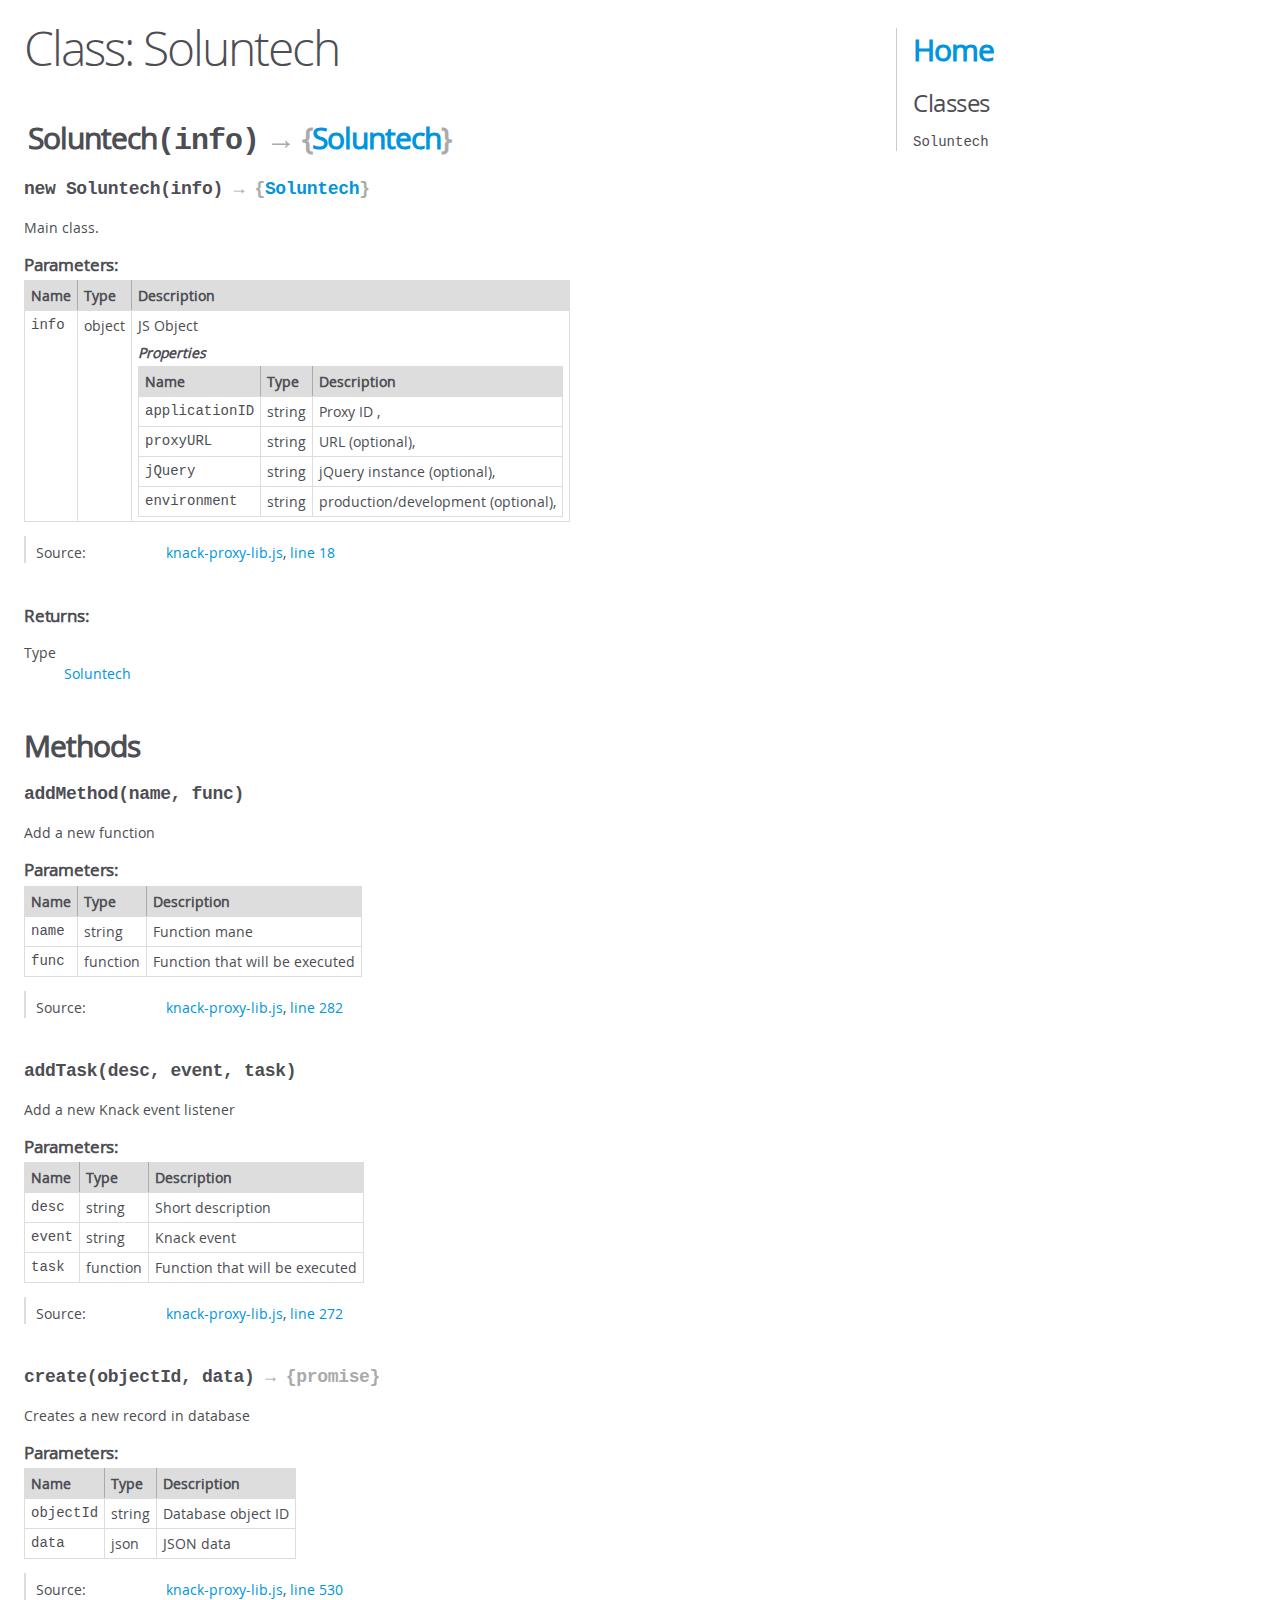
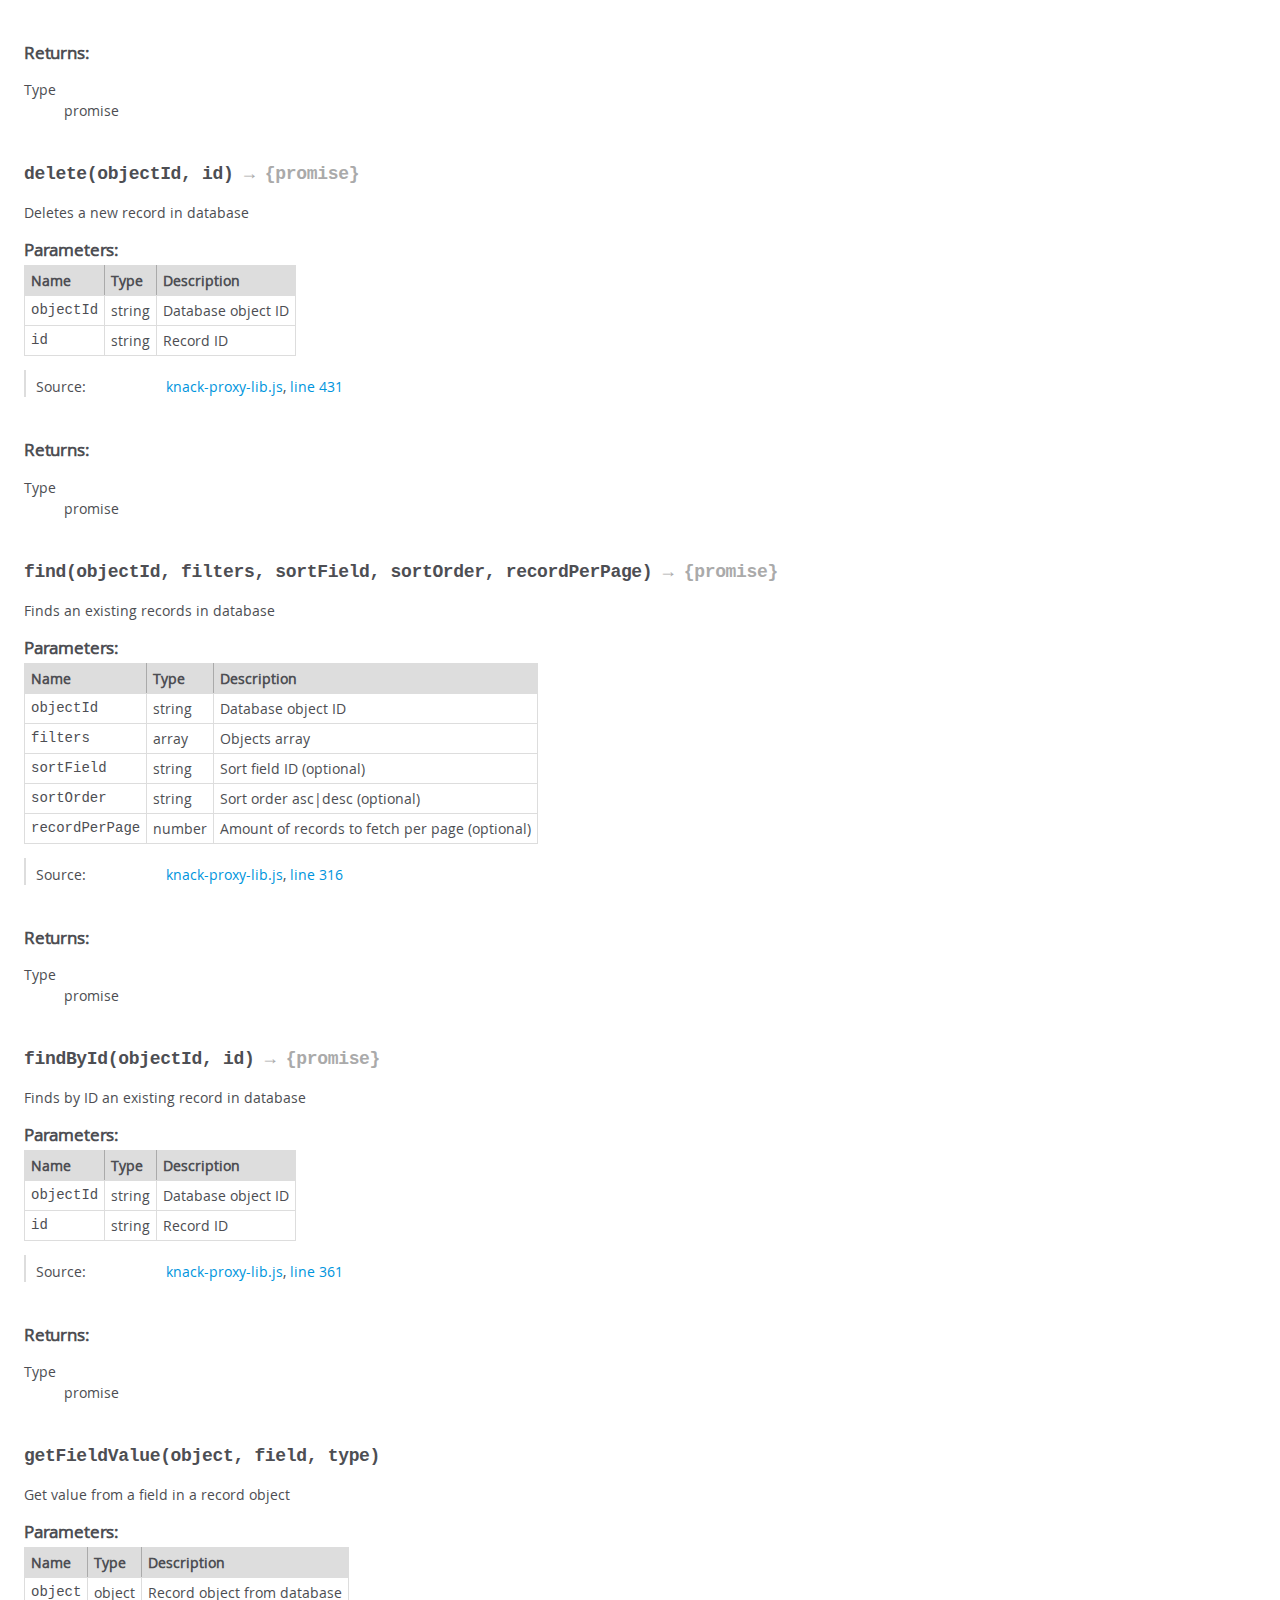
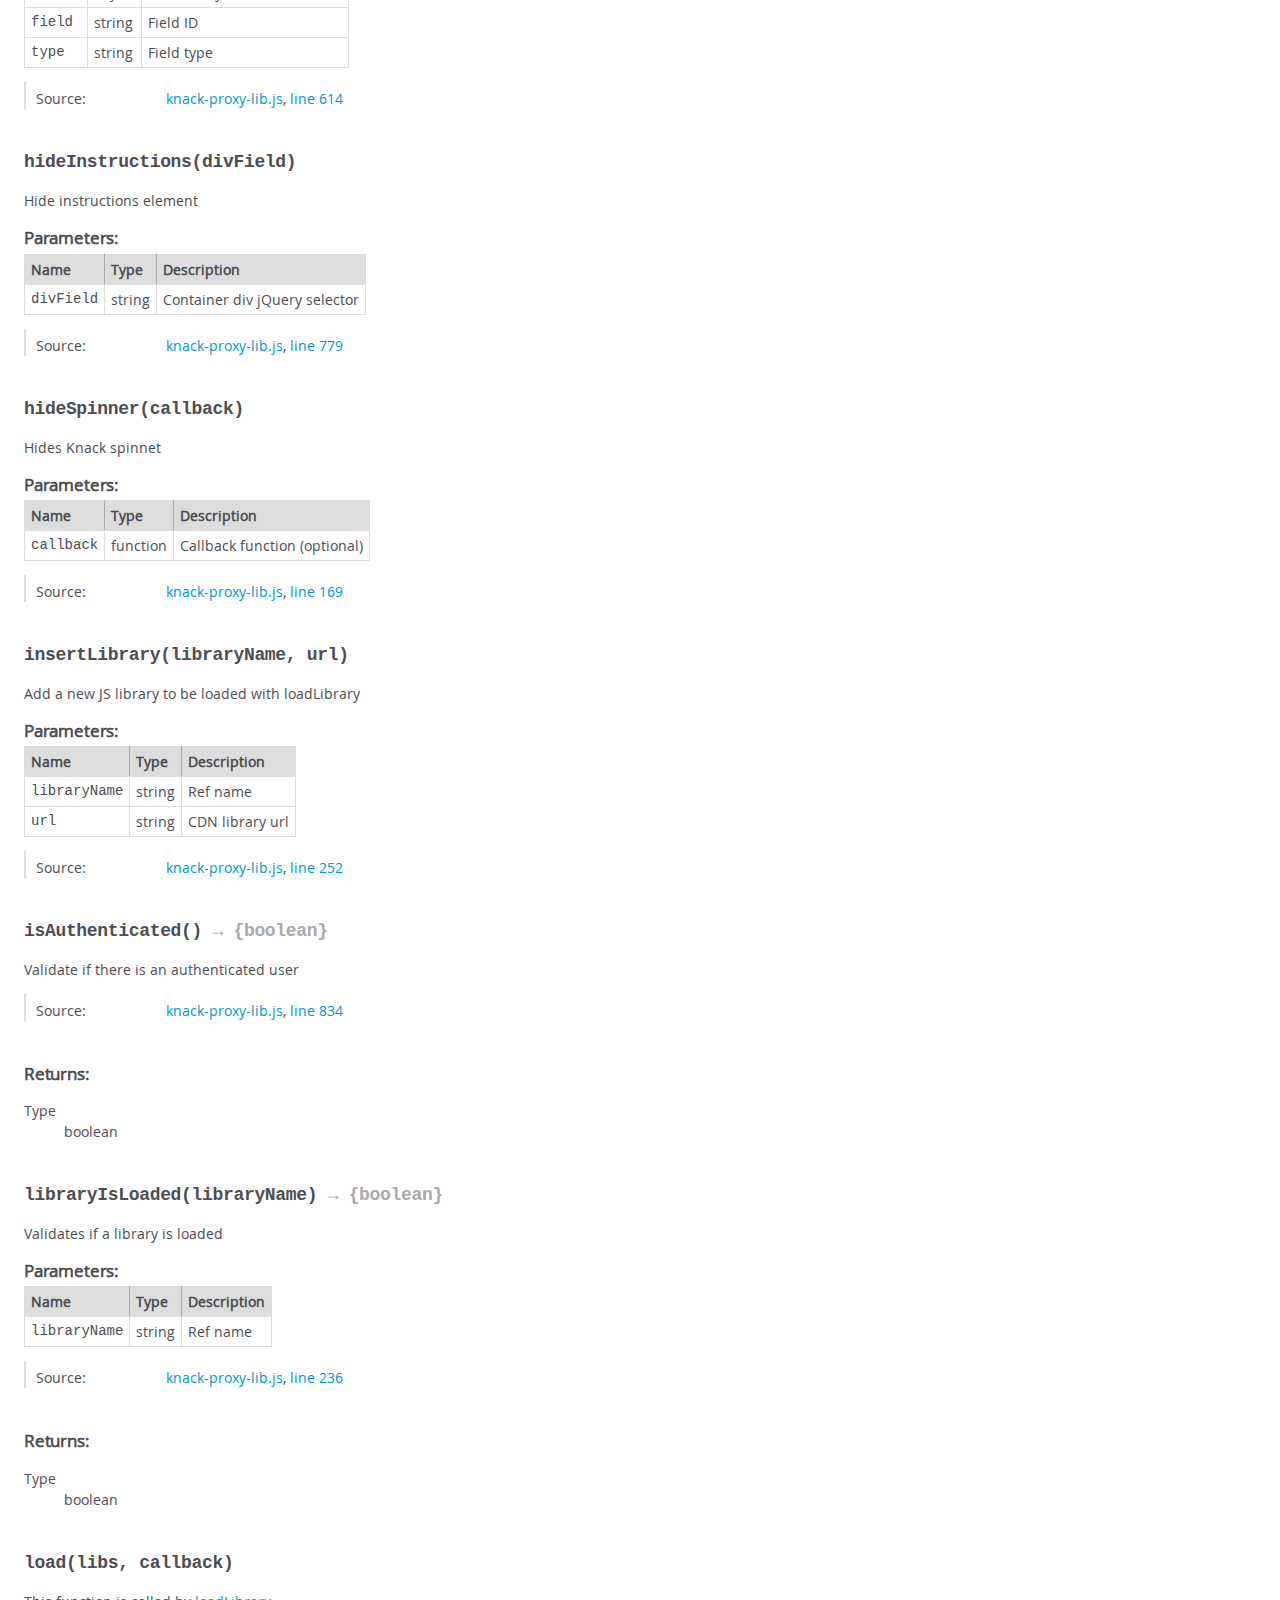
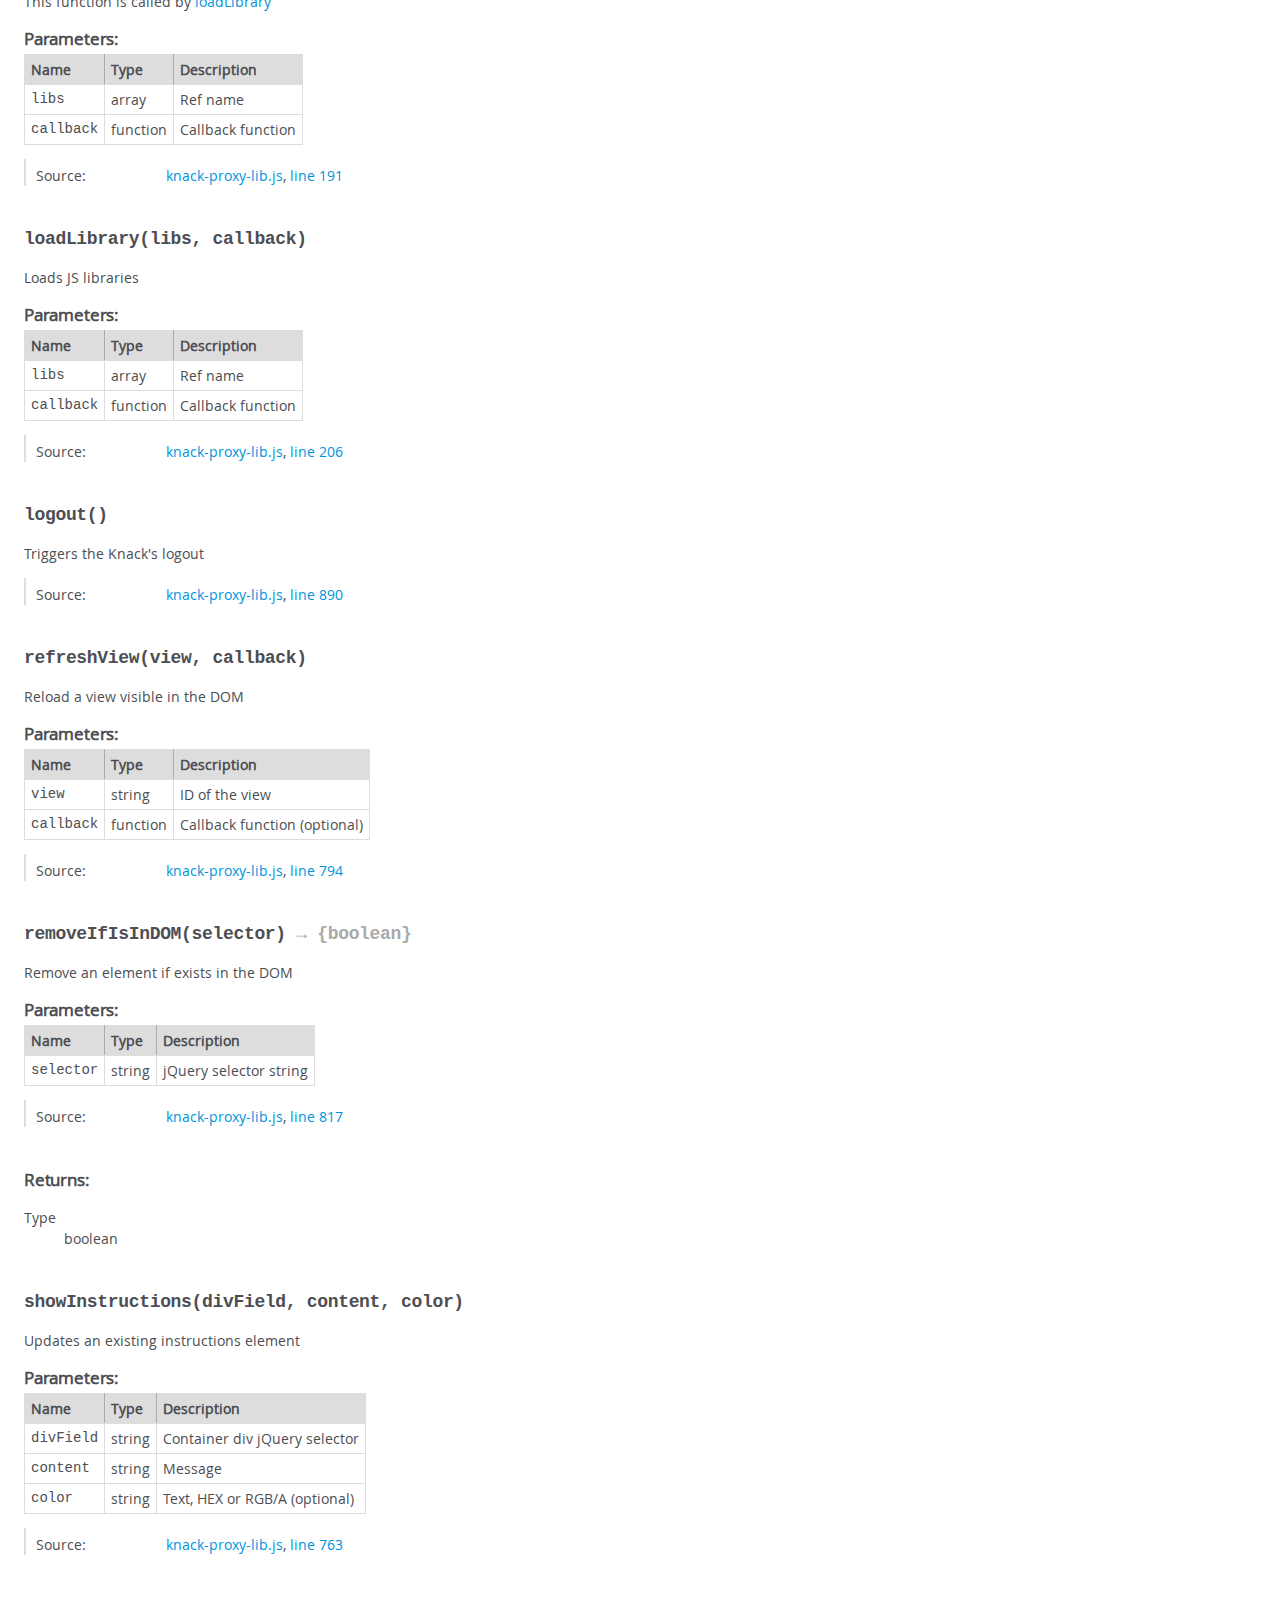
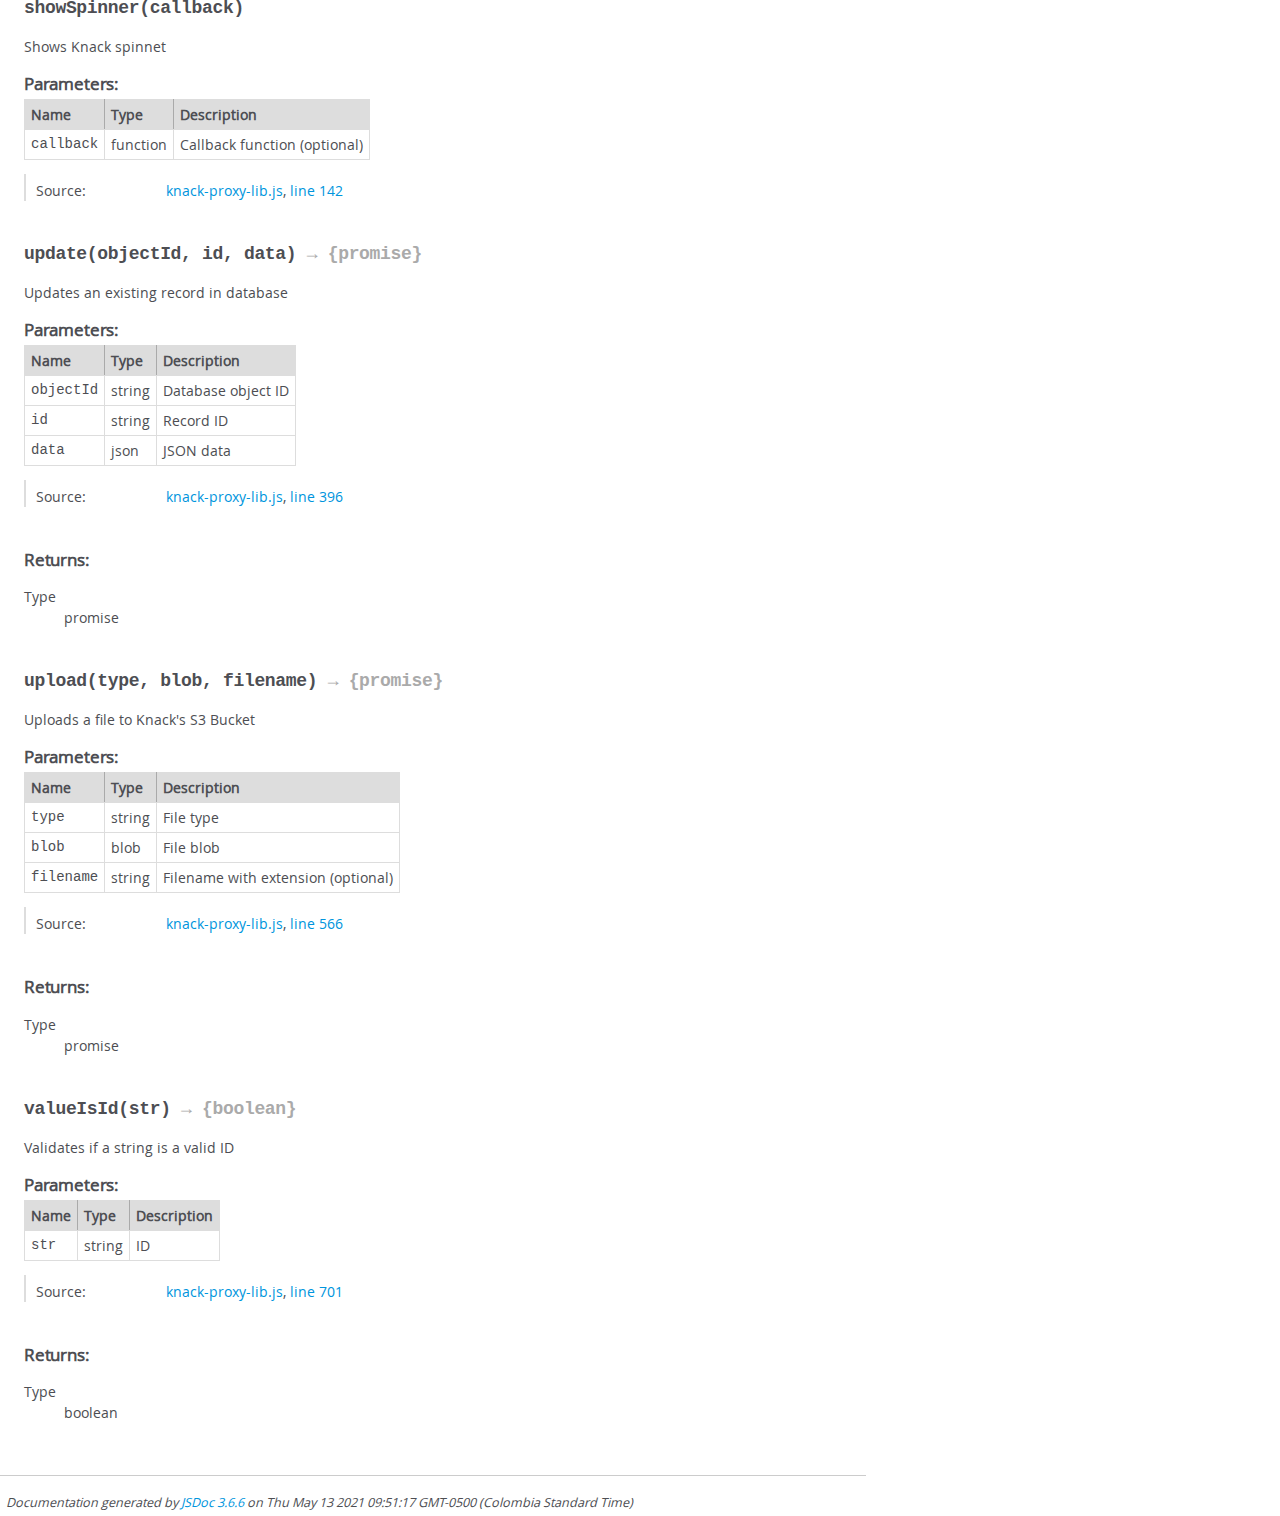
<file: docs/Soluntech.html>
<!DOCTYPE html>
<html lang="en">
<head>
    <meta charset="utf-8">
    <title>JSDoc: Class: Soluntech</title>

    <script src="scripts/prettify/prettify.js"> </script>
    <script src="scripts/prettify/lang-css.js"> </script>
    <!--[if lt IE 9]>
      <script src="//html5shiv.googlecode.com/svn/trunk/html5.js"></script>
    <![endif]-->
    <link type="text/css" rel="stylesheet" href="styles/prettify-tomorrow.css">
    <link type="text/css" rel="stylesheet" href="styles/jsdoc-default.css">
</head>

<body>

<div id="main">

    <h1 class="page-title">Class: Soluntech</h1>

    




<section>

<header>
    
        <h2><span class="attribs"><span class="type-signature"></span></span>Soluntech<span class="signature">(info)</span><span class="type-signature"> &rarr; {<a href="Soluntech.html">Soluntech</a>}</span></h2>
        
    
</header>

<article>
    <div class="container-overview">
    
        

    

    
    <h4 class="name" id="Soluntech"><span class="type-signature"></span>new Soluntech<span class="signature">(info)</span><span class="type-signature"> &rarr; {<a href="Soluntech.html">Soluntech</a>}</span></h4>
    

    



<div class="description">
    Main class.
</div>









    <h5>Parameters:</h5>
    

<table class="params">
    <thead>
    <tr>
        
        <th>Name</th>
        

        <th>Type</th>

        

        

        <th class="last">Description</th>
    </tr>
    </thead>

    <tbody>
    

        <tr>
            
                <td class="name"><code>info</code></td>
            

            <td class="type">
            
                
<span class="param-type">object</span>


            
            </td>

            

            

            <td class="description last">JS Object
                <h6>Properties</h6>
                

<table class="params">
    <thead>
    <tr>
        
        <th>Name</th>
        

        <th>Type</th>

        

        

        <th class="last">Description</th>
    </tr>
    </thead>

    <tbody>
    

        <tr>
            
                <td class="name"><code>applicationID</code></td>
            

            <td class="type">
            
                
<span class="param-type">string</span>


            
            </td>

            

            

            <td class="description last">Proxy ID ,</td>
        </tr>

    

        <tr>
            
                <td class="name"><code>proxyURL</code></td>
            

            <td class="type">
            
                
<span class="param-type">string</span>


            
            </td>

            

            

            <td class="description last">URL (optional),</td>
        </tr>

    

        <tr>
            
                <td class="name"><code>jQuery</code></td>
            

            <td class="type">
            
                
<span class="param-type">string</span>


            
            </td>

            

            

            <td class="description last">jQuery instance (optional),</td>
        </tr>

    

        <tr>
            
                <td class="name"><code>environment</code></td>
            

            <td class="type">
            
                
<span class="param-type">string</span>


            
            </td>

            

            

            <td class="description last">production/development (optional),</td>
        </tr>

    
    </tbody>
</table>

            </td>
        </tr>

    
    </tbody>
</table>






<dl class="details">

    

    

    

    

    

    

    

    

    

    

    

    

    
    <dt class="tag-source">Source:</dt>
    <dd class="tag-source"><ul class="dummy"><li>
        <a href="knack-proxy-lib.js.html">knack-proxy-lib.js</a>, <a href="knack-proxy-lib.js.html#line18">line 18</a>
    </li></ul></dd>
    

    

    

    
</dl>















<h5>Returns:</h5>

        


<dl>
    <dt>
        Type
    </dt>
    <dd>
        
<span class="param-type"><a href="Soluntech.html">Soluntech</a></span>


    </dd>
</dl>

    





    
    </div>

    

    

    

    

    

    

    

    
        <h3 class="subsection-title">Methods</h3>

        
            

    

    
    <h4 class="name" id="addMethod"><span class="type-signature"></span>addMethod<span class="signature">(name, func)</span><span class="type-signature"></span></h4>
    

    



<div class="description">
    Add a new function
</div>









    <h5>Parameters:</h5>
    

<table class="params">
    <thead>
    <tr>
        
        <th>Name</th>
        

        <th>Type</th>

        

        

        <th class="last">Description</th>
    </tr>
    </thead>

    <tbody>
    

        <tr>
            
                <td class="name"><code>name</code></td>
            

            <td class="type">
            
                
<span class="param-type">string</span>


            
            </td>

            

            

            <td class="description last">Function mane</td>
        </tr>

    

        <tr>
            
                <td class="name"><code>func</code></td>
            

            <td class="type">
            
                
<span class="param-type">function</span>


            
            </td>

            

            

            <td class="description last">Function that will be executed</td>
        </tr>

    
    </tbody>
</table>






<dl class="details">

    

    

    

    

    

    

    

    

    

    

    

    

    
    <dt class="tag-source">Source:</dt>
    <dd class="tag-source"><ul class="dummy"><li>
        <a href="knack-proxy-lib.js.html">knack-proxy-lib.js</a>, <a href="knack-proxy-lib.js.html#line282">line 282</a>
    </li></ul></dd>
    

    

    

    
</dl>




















        
            

    

    
    <h4 class="name" id="addTask"><span class="type-signature"></span>addTask<span class="signature">(desc, event, task)</span><span class="type-signature"></span></h4>
    

    



<div class="description">
    Add a new Knack event listener
</div>









    <h5>Parameters:</h5>
    

<table class="params">
    <thead>
    <tr>
        
        <th>Name</th>
        

        <th>Type</th>

        

        

        <th class="last">Description</th>
    </tr>
    </thead>

    <tbody>
    

        <tr>
            
                <td class="name"><code>desc</code></td>
            

            <td class="type">
            
                
<span class="param-type">string</span>


            
            </td>

            

            

            <td class="description last">Short description</td>
        </tr>

    

        <tr>
            
                <td class="name"><code>event</code></td>
            

            <td class="type">
            
                
<span class="param-type">string</span>


            
            </td>

            

            

            <td class="description last">Knack event</td>
        </tr>

    

        <tr>
            
                <td class="name"><code>task</code></td>
            

            <td class="type">
            
                
<span class="param-type">function</span>


            
            </td>

            

            

            <td class="description last">Function that will be executed</td>
        </tr>

    
    </tbody>
</table>






<dl class="details">

    

    

    

    

    

    

    

    

    

    

    

    

    
    <dt class="tag-source">Source:</dt>
    <dd class="tag-source"><ul class="dummy"><li>
        <a href="knack-proxy-lib.js.html">knack-proxy-lib.js</a>, <a href="knack-proxy-lib.js.html#line272">line 272</a>
    </li></ul></dd>
    

    

    

    
</dl>




















        
            

    

    
    <h4 class="name" id="create"><span class="type-signature"></span>create<span class="signature">(objectId, data)</span><span class="type-signature"> &rarr; {promise}</span></h4>
    

    



<div class="description">
    Creates a new record in database
</div>









    <h5>Parameters:</h5>
    

<table class="params">
    <thead>
    <tr>
        
        <th>Name</th>
        

        <th>Type</th>

        

        

        <th class="last">Description</th>
    </tr>
    </thead>

    <tbody>
    

        <tr>
            
                <td class="name"><code>objectId</code></td>
            

            <td class="type">
            
                
<span class="param-type">string</span>


            
            </td>

            

            

            <td class="description last">Database object ID</td>
        </tr>

    

        <tr>
            
                <td class="name"><code>data</code></td>
            

            <td class="type">
            
                
<span class="param-type">json</span>


            
            </td>

            

            

            <td class="description last">JSON data</td>
        </tr>

    
    </tbody>
</table>






<dl class="details">

    

    

    

    

    

    

    

    

    

    

    

    

    
    <dt class="tag-source">Source:</dt>
    <dd class="tag-source"><ul class="dummy"><li>
        <a href="knack-proxy-lib.js.html">knack-proxy-lib.js</a>, <a href="knack-proxy-lib.js.html#line530">line 530</a>
    </li></ul></dd>
    

    

    

    
</dl>















<h5>Returns:</h5>

        


<dl>
    <dt>
        Type
    </dt>
    <dd>
        
<span class="param-type">promise</span>


    </dd>
</dl>

    





        
            

    

    
    <h4 class="name" id="delete"><span class="type-signature"></span>delete<span class="signature">(objectId, id)</span><span class="type-signature"> &rarr; {promise}</span></h4>
    

    



<div class="description">
    Deletes a new record in database
</div>









    <h5>Parameters:</h5>
    

<table class="params">
    <thead>
    <tr>
        
        <th>Name</th>
        

        <th>Type</th>

        

        

        <th class="last">Description</th>
    </tr>
    </thead>

    <tbody>
    

        <tr>
            
                <td class="name"><code>objectId</code></td>
            

            <td class="type">
            
                
<span class="param-type">string</span>


            
            </td>

            

            

            <td class="description last">Database object ID</td>
        </tr>

    

        <tr>
            
                <td class="name"><code>id</code></td>
            

            <td class="type">
            
                
<span class="param-type">string</span>


            
            </td>

            

            

            <td class="description last">Record ID</td>
        </tr>

    
    </tbody>
</table>






<dl class="details">

    

    

    

    

    

    

    

    

    

    

    

    

    
    <dt class="tag-source">Source:</dt>
    <dd class="tag-source"><ul class="dummy"><li>
        <a href="knack-proxy-lib.js.html">knack-proxy-lib.js</a>, <a href="knack-proxy-lib.js.html#line431">line 431</a>
    </li></ul></dd>
    

    

    

    
</dl>















<h5>Returns:</h5>

        


<dl>
    <dt>
        Type
    </dt>
    <dd>
        
<span class="param-type">promise</span>


    </dd>
</dl>

    





        
            

    

    
    <h4 class="name" id="find"><span class="type-signature"></span>find<span class="signature">(objectId, filters, sortField, sortOrder, recordPerPage)</span><span class="type-signature"> &rarr; {promise}</span></h4>
    

    



<div class="description">
    Finds an existing records in database
</div>









    <h5>Parameters:</h5>
    

<table class="params">
    <thead>
    <tr>
        
        <th>Name</th>
        

        <th>Type</th>

        

        

        <th class="last">Description</th>
    </tr>
    </thead>

    <tbody>
    

        <tr>
            
                <td class="name"><code>objectId</code></td>
            

            <td class="type">
            
                
<span class="param-type">string</span>


            
            </td>

            

            

            <td class="description last">Database object ID</td>
        </tr>

    

        <tr>
            
                <td class="name"><code>filters</code></td>
            

            <td class="type">
            
                
<span class="param-type">array</span>


            
            </td>

            

            

            <td class="description last">Objects array</td>
        </tr>

    

        <tr>
            
                <td class="name"><code>sortField</code></td>
            

            <td class="type">
            
                
<span class="param-type">string</span>


            
            </td>

            

            

            <td class="description last">Sort field ID  (optional)</td>
        </tr>

    

        <tr>
            
                <td class="name"><code>sortOrder</code></td>
            

            <td class="type">
            
                
<span class="param-type">string</span>


            
            </td>

            

            

            <td class="description last">Sort order asc|desc (optional)</td>
        </tr>

    

        <tr>
            
                <td class="name"><code>recordPerPage</code></td>
            

            <td class="type">
            
                
<span class="param-type">number</span>


            
            </td>

            

            

            <td class="description last">Amount of records to fetch per page (optional)</td>
        </tr>

    
    </tbody>
</table>






<dl class="details">

    

    

    

    

    

    

    

    

    

    

    

    

    
    <dt class="tag-source">Source:</dt>
    <dd class="tag-source"><ul class="dummy"><li>
        <a href="knack-proxy-lib.js.html">knack-proxy-lib.js</a>, <a href="knack-proxy-lib.js.html#line316">line 316</a>
    </li></ul></dd>
    

    

    

    
</dl>















<h5>Returns:</h5>

        


<dl>
    <dt>
        Type
    </dt>
    <dd>
        
<span class="param-type">promise</span>


    </dd>
</dl>

    





        
            

    

    
    <h4 class="name" id="findById"><span class="type-signature"></span>findById<span class="signature">(objectId, id)</span><span class="type-signature"> &rarr; {promise}</span></h4>
    

    



<div class="description">
    Finds by ID an existing record in database
</div>









    <h5>Parameters:</h5>
    

<table class="params">
    <thead>
    <tr>
        
        <th>Name</th>
        

        <th>Type</th>

        

        

        <th class="last">Description</th>
    </tr>
    </thead>

    <tbody>
    

        <tr>
            
                <td class="name"><code>objectId</code></td>
            

            <td class="type">
            
                
<span class="param-type">string</span>


            
            </td>

            

            

            <td class="description last">Database object ID</td>
        </tr>

    

        <tr>
            
                <td class="name"><code>id</code></td>
            

            <td class="type">
            
                
<span class="param-type">string</span>


            
            </td>

            

            

            <td class="description last">Record ID</td>
        </tr>

    
    </tbody>
</table>






<dl class="details">

    

    

    

    

    

    

    

    

    

    

    

    

    
    <dt class="tag-source">Source:</dt>
    <dd class="tag-source"><ul class="dummy"><li>
        <a href="knack-proxy-lib.js.html">knack-proxy-lib.js</a>, <a href="knack-proxy-lib.js.html#line361">line 361</a>
    </li></ul></dd>
    

    

    

    
</dl>















<h5>Returns:</h5>

        


<dl>
    <dt>
        Type
    </dt>
    <dd>
        
<span class="param-type">promise</span>


    </dd>
</dl>

    





        
            

    

    
    <h4 class="name" id="getFieldValue"><span class="type-signature"></span>getFieldValue<span class="signature">(object, field, type)</span><span class="type-signature"></span></h4>
    

    



<div class="description">
    Get value from a field in a record object
</div>









    <h5>Parameters:</h5>
    

<table class="params">
    <thead>
    <tr>
        
        <th>Name</th>
        

        <th>Type</th>

        

        

        <th class="last">Description</th>
    </tr>
    </thead>

    <tbody>
    

        <tr>
            
                <td class="name"><code>object</code></td>
            

            <td class="type">
            
                
<span class="param-type">object</span>


            
            </td>

            

            

            <td class="description last">Record object from database</td>
        </tr>

    

        <tr>
            
                <td class="name"><code>field</code></td>
            

            <td class="type">
            
                
<span class="param-type">string</span>


            
            </td>

            

            

            <td class="description last">Field ID</td>
        </tr>

    

        <tr>
            
                <td class="name"><code>type</code></td>
            

            <td class="type">
            
                
<span class="param-type">string</span>


            
            </td>

            

            

            <td class="description last">Field type</td>
        </tr>

    
    </tbody>
</table>






<dl class="details">

    

    

    

    

    

    

    

    

    

    

    

    

    
    <dt class="tag-source">Source:</dt>
    <dd class="tag-source"><ul class="dummy"><li>
        <a href="knack-proxy-lib.js.html">knack-proxy-lib.js</a>, <a href="knack-proxy-lib.js.html#line614">line 614</a>
    </li></ul></dd>
    

    

    

    
</dl>




















        
            

    

    
    <h4 class="name" id="hideInstructions"><span class="type-signature"></span>hideInstructions<span class="signature">(divField)</span><span class="type-signature"></span></h4>
    

    



<div class="description">
    Hide instructions element
</div>









    <h5>Parameters:</h5>
    

<table class="params">
    <thead>
    <tr>
        
        <th>Name</th>
        

        <th>Type</th>

        

        

        <th class="last">Description</th>
    </tr>
    </thead>

    <tbody>
    

        <tr>
            
                <td class="name"><code>divField</code></td>
            

            <td class="type">
            
                
<span class="param-type">string</span>


            
            </td>

            

            

            <td class="description last">Container div jQuery selector</td>
        </tr>

    
    </tbody>
</table>






<dl class="details">

    

    

    

    

    

    

    

    

    

    

    

    

    
    <dt class="tag-source">Source:</dt>
    <dd class="tag-source"><ul class="dummy"><li>
        <a href="knack-proxy-lib.js.html">knack-proxy-lib.js</a>, <a href="knack-proxy-lib.js.html#line779">line 779</a>
    </li></ul></dd>
    

    

    

    
</dl>




















        
            

    

    
    <h4 class="name" id="hideSpinner"><span class="type-signature"></span>hideSpinner<span class="signature">(callback)</span><span class="type-signature"></span></h4>
    

    



<div class="description">
    Hides Knack spinnet
</div>









    <h5>Parameters:</h5>
    

<table class="params">
    <thead>
    <tr>
        
        <th>Name</th>
        

        <th>Type</th>

        

        

        <th class="last">Description</th>
    </tr>
    </thead>

    <tbody>
    

        <tr>
            
                <td class="name"><code>callback</code></td>
            

            <td class="type">
            
                
<span class="param-type">function</span>


            
            </td>

            

            

            <td class="description last">Callback function (optional)</td>
        </tr>

    
    </tbody>
</table>






<dl class="details">

    

    

    

    

    

    

    

    

    

    

    

    

    
    <dt class="tag-source">Source:</dt>
    <dd class="tag-source"><ul class="dummy"><li>
        <a href="knack-proxy-lib.js.html">knack-proxy-lib.js</a>, <a href="knack-proxy-lib.js.html#line169">line 169</a>
    </li></ul></dd>
    

    

    

    
</dl>




















        
            

    

    
    <h4 class="name" id="insertLibrary"><span class="type-signature"></span>insertLibrary<span class="signature">(libraryName, url)</span><span class="type-signature"></span></h4>
    

    



<div class="description">
    Add a new JS library to be loaded with loadLibrary
</div>









    <h5>Parameters:</h5>
    

<table class="params">
    <thead>
    <tr>
        
        <th>Name</th>
        

        <th>Type</th>

        

        

        <th class="last">Description</th>
    </tr>
    </thead>

    <tbody>
    

        <tr>
            
                <td class="name"><code>libraryName</code></td>
            

            <td class="type">
            
                
<span class="param-type">string</span>


            
            </td>

            

            

            <td class="description last">Ref name</td>
        </tr>

    

        <tr>
            
                <td class="name"><code>url</code></td>
            

            <td class="type">
            
                
<span class="param-type">string</span>


            
            </td>

            

            

            <td class="description last">CDN library url</td>
        </tr>

    
    </tbody>
</table>






<dl class="details">

    

    

    

    

    

    

    

    

    

    

    

    

    
    <dt class="tag-source">Source:</dt>
    <dd class="tag-source"><ul class="dummy"><li>
        <a href="knack-proxy-lib.js.html">knack-proxy-lib.js</a>, <a href="knack-proxy-lib.js.html#line252">line 252</a>
    </li></ul></dd>
    

    

    

    
</dl>




















        
            

    

    
    <h4 class="name" id="isAuthenticated"><span class="type-signature"></span>isAuthenticated<span class="signature">()</span><span class="type-signature"> &rarr; {boolean}</span></h4>
    

    



<div class="description">
    Validate if there is an authenticated user
</div>













<dl class="details">

    

    

    

    

    

    

    

    

    

    

    

    

    
    <dt class="tag-source">Source:</dt>
    <dd class="tag-source"><ul class="dummy"><li>
        <a href="knack-proxy-lib.js.html">knack-proxy-lib.js</a>, <a href="knack-proxy-lib.js.html#line834">line 834</a>
    </li></ul></dd>
    

    

    

    
</dl>















<h5>Returns:</h5>

        


<dl>
    <dt>
        Type
    </dt>
    <dd>
        
<span class="param-type">boolean</span>


    </dd>
</dl>

    





        
            

    

    
    <h4 class="name" id="libraryIsLoaded"><span class="type-signature"></span>libraryIsLoaded<span class="signature">(libraryName)</span><span class="type-signature"> &rarr; {boolean}</span></h4>
    

    



<div class="description">
    Validates if a library is loaded
</div>









    <h5>Parameters:</h5>
    

<table class="params">
    <thead>
    <tr>
        
        <th>Name</th>
        

        <th>Type</th>

        

        

        <th class="last">Description</th>
    </tr>
    </thead>

    <tbody>
    

        <tr>
            
                <td class="name"><code>libraryName</code></td>
            

            <td class="type">
            
                
<span class="param-type">string</span>


            
            </td>

            

            

            <td class="description last">Ref name</td>
        </tr>

    
    </tbody>
</table>






<dl class="details">

    

    

    

    

    

    

    

    

    

    

    

    

    
    <dt class="tag-source">Source:</dt>
    <dd class="tag-source"><ul class="dummy"><li>
        <a href="knack-proxy-lib.js.html">knack-proxy-lib.js</a>, <a href="knack-proxy-lib.js.html#line236">line 236</a>
    </li></ul></dd>
    

    

    

    
</dl>















<h5>Returns:</h5>

        


<dl>
    <dt>
        Type
    </dt>
    <dd>
        
<span class="param-type">boolean</span>


    </dd>
</dl>

    





        
            

    

    
    <h4 class="name" id="load"><span class="type-signature"></span>load<span class="signature">(libs, callback)</span><span class="type-signature"></span></h4>
    

    



<div class="description">
    This function is called by <a href="Soluntech.html#loadLibrary">loadLibrary</a>
</div>









    <h5>Parameters:</h5>
    

<table class="params">
    <thead>
    <tr>
        
        <th>Name</th>
        

        <th>Type</th>

        

        

        <th class="last">Description</th>
    </tr>
    </thead>

    <tbody>
    

        <tr>
            
                <td class="name"><code>libs</code></td>
            

            <td class="type">
            
                
<span class="param-type">array</span>


            
            </td>

            

            

            <td class="description last">Ref name</td>
        </tr>

    

        <tr>
            
                <td class="name"><code>callback</code></td>
            

            <td class="type">
            
                
<span class="param-type">function</span>


            
            </td>

            

            

            <td class="description last">Callback function</td>
        </tr>

    
    </tbody>
</table>






<dl class="details">

    

    

    

    

    

    

    

    

    

    

    

    

    
    <dt class="tag-source">Source:</dt>
    <dd class="tag-source"><ul class="dummy"><li>
        <a href="knack-proxy-lib.js.html">knack-proxy-lib.js</a>, <a href="knack-proxy-lib.js.html#line191">line 191</a>
    </li></ul></dd>
    

    

    

    
</dl>




















        
            

    

    
    <h4 class="name" id="loadLibrary"><span class="type-signature"></span>loadLibrary<span class="signature">(libs, callback)</span><span class="type-signature"></span></h4>
    

    



<div class="description">
    Loads JS libraries
</div>









    <h5>Parameters:</h5>
    

<table class="params">
    <thead>
    <tr>
        
        <th>Name</th>
        

        <th>Type</th>

        

        

        <th class="last">Description</th>
    </tr>
    </thead>

    <tbody>
    

        <tr>
            
                <td class="name"><code>libs</code></td>
            

            <td class="type">
            
                
<span class="param-type">array</span>


            
            </td>

            

            

            <td class="description last">Ref name</td>
        </tr>

    

        <tr>
            
                <td class="name"><code>callback</code></td>
            

            <td class="type">
            
                
<span class="param-type">function</span>


            
            </td>

            

            

            <td class="description last">Callback function</td>
        </tr>

    
    </tbody>
</table>






<dl class="details">

    

    

    

    

    

    

    

    

    

    

    

    

    
    <dt class="tag-source">Source:</dt>
    <dd class="tag-source"><ul class="dummy"><li>
        <a href="knack-proxy-lib.js.html">knack-proxy-lib.js</a>, <a href="knack-proxy-lib.js.html#line206">line 206</a>
    </li></ul></dd>
    

    

    

    
</dl>




















        
            

    

    
    <h4 class="name" id="logout"><span class="type-signature"></span>logout<span class="signature">()</span><span class="type-signature"></span></h4>
    

    



<div class="description">
    Triggers the Knack's logout
</div>













<dl class="details">

    

    

    

    

    

    

    

    

    

    

    

    

    
    <dt class="tag-source">Source:</dt>
    <dd class="tag-source"><ul class="dummy"><li>
        <a href="knack-proxy-lib.js.html">knack-proxy-lib.js</a>, <a href="knack-proxy-lib.js.html#line890">line 890</a>
    </li></ul></dd>
    

    

    

    
</dl>




















        
            

    

    
    <h4 class="name" id="refreshView"><span class="type-signature"></span>refreshView<span class="signature">(view, callback)</span><span class="type-signature"></span></h4>
    

    



<div class="description">
    Reload a view visible in the DOM
</div>









    <h5>Parameters:</h5>
    

<table class="params">
    <thead>
    <tr>
        
        <th>Name</th>
        

        <th>Type</th>

        

        

        <th class="last">Description</th>
    </tr>
    </thead>

    <tbody>
    

        <tr>
            
                <td class="name"><code>view</code></td>
            

            <td class="type">
            
                
<span class="param-type">string</span>


            
            </td>

            

            

            <td class="description last">ID of the view</td>
        </tr>

    

        <tr>
            
                <td class="name"><code>callback</code></td>
            

            <td class="type">
            
                
<span class="param-type">function</span>


            
            </td>

            

            

            <td class="description last">Callback function (optional)</td>
        </tr>

    
    </tbody>
</table>






<dl class="details">

    

    

    

    

    

    

    

    

    

    

    

    

    
    <dt class="tag-source">Source:</dt>
    <dd class="tag-source"><ul class="dummy"><li>
        <a href="knack-proxy-lib.js.html">knack-proxy-lib.js</a>, <a href="knack-proxy-lib.js.html#line794">line 794</a>
    </li></ul></dd>
    

    

    

    
</dl>




















        
            

    

    
    <h4 class="name" id="removeIfIsInDOM"><span class="type-signature"></span>removeIfIsInDOM<span class="signature">(selector)</span><span class="type-signature"> &rarr; {boolean}</span></h4>
    

    



<div class="description">
    Remove an element if exists in the DOM
</div>









    <h5>Parameters:</h5>
    

<table class="params">
    <thead>
    <tr>
        
        <th>Name</th>
        

        <th>Type</th>

        

        

        <th class="last">Description</th>
    </tr>
    </thead>

    <tbody>
    

        <tr>
            
                <td class="name"><code>selector</code></td>
            

            <td class="type">
            
                
<span class="param-type">string</span>


            
            </td>

            

            

            <td class="description last">jQuery selector string</td>
        </tr>

    
    </tbody>
</table>






<dl class="details">

    

    

    

    

    

    

    

    

    

    

    

    

    
    <dt class="tag-source">Source:</dt>
    <dd class="tag-source"><ul class="dummy"><li>
        <a href="knack-proxy-lib.js.html">knack-proxy-lib.js</a>, <a href="knack-proxy-lib.js.html#line817">line 817</a>
    </li></ul></dd>
    

    

    

    
</dl>















<h5>Returns:</h5>

        


<dl>
    <dt>
        Type
    </dt>
    <dd>
        
<span class="param-type">boolean</span>


    </dd>
</dl>

    





        
            

    

    
    <h4 class="name" id="showInstructions"><span class="type-signature"></span>showInstructions<span class="signature">(divField, content, color)</span><span class="type-signature"></span></h4>
    

    



<div class="description">
    Updates an existing instructions element
</div>









    <h5>Parameters:</h5>
    

<table class="params">
    <thead>
    <tr>
        
        <th>Name</th>
        

        <th>Type</th>

        

        

        <th class="last">Description</th>
    </tr>
    </thead>

    <tbody>
    

        <tr>
            
                <td class="name"><code>divField</code></td>
            

            <td class="type">
            
                
<span class="param-type">string</span>


            
            </td>

            

            

            <td class="description last">Container div jQuery selector</td>
        </tr>

    

        <tr>
            
                <td class="name"><code>content</code></td>
            

            <td class="type">
            
                
<span class="param-type">string</span>


            
            </td>

            

            

            <td class="description last">Message</td>
        </tr>

    

        <tr>
            
                <td class="name"><code>color</code></td>
            

            <td class="type">
            
                
<span class="param-type">string</span>


            
            </td>

            

            

            <td class="description last">Text, HEX or RGB/A (optional)</td>
        </tr>

    
    </tbody>
</table>






<dl class="details">

    

    

    

    

    

    

    

    

    

    

    

    

    
    <dt class="tag-source">Source:</dt>
    <dd class="tag-source"><ul class="dummy"><li>
        <a href="knack-proxy-lib.js.html">knack-proxy-lib.js</a>, <a href="knack-proxy-lib.js.html#line763">line 763</a>
    </li></ul></dd>
    

    

    

    
</dl>




















        
            

    

    
    <h4 class="name" id="showSpinner"><span class="type-signature"></span>showSpinner<span class="signature">(callback)</span><span class="type-signature"></span></h4>
    

    



<div class="description">
    Shows Knack spinnet
</div>









    <h5>Parameters:</h5>
    

<table class="params">
    <thead>
    <tr>
        
        <th>Name</th>
        

        <th>Type</th>

        

        

        <th class="last">Description</th>
    </tr>
    </thead>

    <tbody>
    

        <tr>
            
                <td class="name"><code>callback</code></td>
            

            <td class="type">
            
                
<span class="param-type">function</span>


            
            </td>

            

            

            <td class="description last">Callback function (optional)</td>
        </tr>

    
    </tbody>
</table>






<dl class="details">

    

    

    

    

    

    

    

    

    

    

    

    

    
    <dt class="tag-source">Source:</dt>
    <dd class="tag-source"><ul class="dummy"><li>
        <a href="knack-proxy-lib.js.html">knack-proxy-lib.js</a>, <a href="knack-proxy-lib.js.html#line142">line 142</a>
    </li></ul></dd>
    

    

    

    
</dl>




















        
            

    

    
    <h4 class="name" id="update"><span class="type-signature"></span>update<span class="signature">(objectId, id, data)</span><span class="type-signature"> &rarr; {promise}</span></h4>
    

    



<div class="description">
    Updates an existing record in database
</div>









    <h5>Parameters:</h5>
    

<table class="params">
    <thead>
    <tr>
        
        <th>Name</th>
        

        <th>Type</th>

        

        

        <th class="last">Description</th>
    </tr>
    </thead>

    <tbody>
    

        <tr>
            
                <td class="name"><code>objectId</code></td>
            

            <td class="type">
            
                
<span class="param-type">string</span>


            
            </td>

            

            

            <td class="description last">Database object ID</td>
        </tr>

    

        <tr>
            
                <td class="name"><code>id</code></td>
            

            <td class="type">
            
                
<span class="param-type">string</span>


            
            </td>

            

            

            <td class="description last">Record ID</td>
        </tr>

    

        <tr>
            
                <td class="name"><code>data</code></td>
            

            <td class="type">
            
                
<span class="param-type">json</span>


            
            </td>

            

            

            <td class="description last">JSON data</td>
        </tr>

    
    </tbody>
</table>






<dl class="details">

    

    

    

    

    

    

    

    

    

    

    

    

    
    <dt class="tag-source">Source:</dt>
    <dd class="tag-source"><ul class="dummy"><li>
        <a href="knack-proxy-lib.js.html">knack-proxy-lib.js</a>, <a href="knack-proxy-lib.js.html#line396">line 396</a>
    </li></ul></dd>
    

    

    

    
</dl>















<h5>Returns:</h5>

        


<dl>
    <dt>
        Type
    </dt>
    <dd>
        
<span class="param-type">promise</span>


    </dd>
</dl>

    





        
            

    

    
    <h4 class="name" id="upload"><span class="type-signature"></span>upload<span class="signature">(type, blob, filename)</span><span class="type-signature"> &rarr; {promise}</span></h4>
    

    



<div class="description">
    Uploads a file to Knack's S3 Bucket
</div>









    <h5>Parameters:</h5>
    

<table class="params">
    <thead>
    <tr>
        
        <th>Name</th>
        

        <th>Type</th>

        

        

        <th class="last">Description</th>
    </tr>
    </thead>

    <tbody>
    

        <tr>
            
                <td class="name"><code>type</code></td>
            

            <td class="type">
            
                
<span class="param-type">string</span>


            
            </td>

            

            

            <td class="description last">File type</td>
        </tr>

    

        <tr>
            
                <td class="name"><code>blob</code></td>
            

            <td class="type">
            
                
<span class="param-type">blob</span>


            
            </td>

            

            

            <td class="description last">File blob</td>
        </tr>

    

        <tr>
            
                <td class="name"><code>filename</code></td>
            

            <td class="type">
            
                
<span class="param-type">string</span>


            
            </td>

            

            

            <td class="description last">Filename with extension (optional)</td>
        </tr>

    
    </tbody>
</table>






<dl class="details">

    

    

    

    

    

    

    

    

    

    

    

    

    
    <dt class="tag-source">Source:</dt>
    <dd class="tag-source"><ul class="dummy"><li>
        <a href="knack-proxy-lib.js.html">knack-proxy-lib.js</a>, <a href="knack-proxy-lib.js.html#line566">line 566</a>
    </li></ul></dd>
    

    

    

    
</dl>















<h5>Returns:</h5>

        


<dl>
    <dt>
        Type
    </dt>
    <dd>
        
<span class="param-type">promise</span>


    </dd>
</dl>

    





        
            

    

    
    <h4 class="name" id="valueIsId"><span class="type-signature"></span>valueIsId<span class="signature">(str)</span><span class="type-signature"> &rarr; {boolean}</span></h4>
    

    



<div class="description">
    Validates if a string is a valid ID
</div>









    <h5>Parameters:</h5>
    

<table class="params">
    <thead>
    <tr>
        
        <th>Name</th>
        

        <th>Type</th>

        

        

        <th class="last">Description</th>
    </tr>
    </thead>

    <tbody>
    

        <tr>
            
                <td class="name"><code>str</code></td>
            

            <td class="type">
            
                
<span class="param-type">string</span>


            
            </td>

            

            

            <td class="description last">ID</td>
        </tr>

    
    </tbody>
</table>






<dl class="details">

    

    

    

    

    

    

    

    

    

    

    

    

    
    <dt class="tag-source">Source:</dt>
    <dd class="tag-source"><ul class="dummy"><li>
        <a href="knack-proxy-lib.js.html">knack-proxy-lib.js</a>, <a href="knack-proxy-lib.js.html#line701">line 701</a>
    </li></ul></dd>
    

    

    

    
</dl>















<h5>Returns:</h5>

        


<dl>
    <dt>
        Type
    </dt>
    <dd>
        
<span class="param-type">boolean</span>


    </dd>
</dl>

    





        
    

    

    
</article>

</section>




</div>

<nav>
    <h2><a href="index.html">Home</a></h2><h3>Classes</h3><ul><li><a href="Soluntech.html">Soluntech</a></li></ul>
</nav>

<br class="clear">

<footer>
    Documentation generated by <a href="https://github.com/jsdoc/jsdoc">JSDoc 3.6.6</a> on Thu May 13 2021 09:51:17 GMT-0500 (Colombia Standard Time)
</footer>

<script> prettyPrint(); </script>
<script src="scripts/linenumber.js"> </script>
</body>
</html>
</file>
<file: docs/styles/prettify-tomorrow.css>
/* Tomorrow Theme */
/* Original theme - https://github.com/chriskempson/tomorrow-theme */
/* Pretty printing styles. Used with prettify.js. */
/* SPAN elements with the classes below are added by prettyprint. */
/* plain text */
.pln {
  color: #4d4d4c; }

@media screen {
  /* string content */
  .str {
    color: #718c00; }

  /* a keyword */
  .kwd {
    color: #8959a8; }

  /* a comment */
  .com {
    color: #8e908c; }

  /* a type name */
  .typ {
    color: #4271ae; }

  /* a literal value */
  .lit {
    color: #f5871f; }

  /* punctuation */
  .pun {
    color: #4d4d4c; }

  /* lisp open bracket */
  .opn {
    color: #4d4d4c; }

  /* lisp close bracket */
  .clo {
    color: #4d4d4c; }

  /* a markup tag name */
  .tag {
    color: #c82829; }

  /* a markup attribute name */
  .atn {
    color: #f5871f; }

  /* a markup attribute value */
  .atv {
    color: #3e999f; }

  /* a declaration */
  .dec {
    color: #f5871f; }

  /* a variable name */
  .var {
    color: #c82829; }

  /* a function name */
  .fun {
    color: #4271ae; } }
/* Use higher contrast and text-weight for printable form. */
@media print, projection {
  .str {
    color: #060; }

  .kwd {
    color: #006;
    font-weight: bold; }

  .com {
    color: #600;
    font-style: italic; }

  .typ {
    color: #404;
    font-weight: bold; }

  .lit {
    color: #044; }

  .pun, .opn, .clo {
    color: #440; }

  .tag {
    color: #006;
    font-weight: bold; }

  .atn {
    color: #404; }

  .atv {
    color: #060; } }
/* Style */
/*
pre.prettyprint {
  background: white;
  font-family: Consolas, Monaco, 'Andale Mono', monospace;
  font-size: 12px;
  line-height: 1.5;
  border: 1px solid #ccc;
  padding: 10px; }
*/

/* Specify class=linenums on a pre to get line numbering */
ol.linenums {
  margin-top: 0;
  margin-bottom: 0; }

/* IE indents via margin-left */
li.L0,
li.L1,
li.L2,
li.L3,
li.L4,
li.L5,
li.L6,
li.L7,
li.L8,
li.L9 {
  /* */ }

/* Alternate shading for lines */
li.L1,
li.L3,
li.L5,
li.L7,
li.L9 {
  /* */ }
</file>
<file: docs/styles/jsdoc-default.css>
@font-face {
    font-family: 'Open Sans';
    font-weight: normal;
    font-style: normal;
    src: url('../fonts/OpenSans-Regular-webfont.eot');
    src:
        local('Open Sans'),
        local('OpenSans'),
        url('../fonts/OpenSans-Regular-webfont.eot?#iefix') format('embedded-opentype'),
        url('../fonts/OpenSans-Regular-webfont.woff') format('woff'),
        url('../fonts/OpenSans-Regular-webfont.svg#open_sansregular') format('svg');
}

@font-face {
    font-family: 'Open Sans Light';
    font-weight: normal;
    font-style: normal;
    src: url('../fonts/OpenSans-Light-webfont.eot');
    src:
        local('Open Sans Light'),
        local('OpenSans Light'),
        url('../fonts/OpenSans-Light-webfont.eot?#iefix') format('embedded-opentype'),
        url('../fonts/OpenSans-Light-webfont.woff') format('woff'),
        url('../fonts/OpenSans-Light-webfont.svg#open_sanslight') format('svg');
}

html
{
    overflow: auto;
    background-color: #fff;
    font-size: 14px;
}

body
{
    font-family: 'Open Sans', sans-serif;
    line-height: 1.5;
    color: #4d4e53;
    background-color: white;
    max-width: 1440px;
    margin: 0 auto;
}

a, a:visited, a:active {
    color: #0095dd;
    text-decoration: none;
}

a:hover {
    text-decoration: underline;
}

header
{
    display: block;
    padding: 0px 4px;
}

tt, code, kbd, samp {
    font-family: Consolas, Monaco, 'Andale Mono', monospace;
}

.class-description {
    font-size: 130%;
    line-height: 140%;
    margin-bottom: 1em;
    margin-top: 1em;
}

.class-description:empty {
    margin: 0;
}

#main {
    float: left;
    width: 70%;
}

article dl {
    margin-bottom: 40px;
}

article img {
  max-width: 100%;
}

section
{
    display: block;
    background-color: #fff;
    padding: 12px 24px;
    border-bottom: 1px solid #ccc;
    margin-right: 30px;
}

.variation {
    display: none;
}

.signature-attributes {
    font-size: 60%;
    color: #aaa;
    font-style: italic;
    font-weight: lighter;
}

nav
{
    display: block;
    float: right;
    margin-top: 28px;
    width: 30%;
    box-sizing: border-box;
    border-left: 1px solid #ccc;
    padding-left: 16px;
}

nav ul {
    font-family: 'Lucida Grande', 'Lucida Sans Unicode', arial, sans-serif;
    font-size: 100%;
    line-height: 17px;
    padding: 0;
    margin: 0;
    list-style-type: none;
}

nav ul a, nav ul a:visited, nav ul a:active {
    font-family: Consolas, Monaco, 'Andale Mono', monospace;
    line-height: 18px;
    color: #4D4E53;
}

nav h3 {
    margin-top: 12px;
}

nav li {
    margin-top: 6px;
}

footer {
    display: block;
    padding: 6px;
    margin-top: 12px;
    font-style: italic;
    font-size: 90%;
}

h1, h2, h3, h4 {
    font-weight: 200;
    margin: 0;
}

h1
{
    font-family: 'Open Sans Light', sans-serif;
    font-size: 48px;
    letter-spacing: -2px;
    margin: 12px 24px 20px;
}

h2, h3.subsection-title
{
    font-size: 30px;
    font-weight: 700;
    letter-spacing: -1px;
    margin-bottom: 12px;
}

h3
{
    font-size: 24px;
    letter-spacing: -0.5px;
    margin-bottom: 12px;
}

h4
{
    font-size: 18px;
    letter-spacing: -0.33px;
    margin-bottom: 12px;
    color: #4d4e53;
    font-weight: bold;
}

h5, .container-overview .subsection-title
{
    font-size: 120%;
    font-weight: bold;
    letter-spacing: -0.01em;
    margin: 8px 0 3px 0;
}

h6
{
    font-size: 100%;
    letter-spacing: -0.01em;
    margin: 6px 0 3px 0;
    font-style: italic;
}

table
{
    border-spacing: 0;
    border: 0;
    border-collapse: collapse;
}

td, th
{
    border: 1px solid #ddd;
    margin: 0px;
    text-align: left;
    vertical-align: top;
    padding: 4px 6px;
    display: table-cell;
}

thead tr
{
    background-color: #ddd;
    font-weight: bold;
}

th { border-right: 1px solid #aaa; }
tr > th:last-child { border-right: 1px solid #ddd; }

.ancestors, .attribs { color: #999; }
.ancestors a, .attribs a
{
    color: #999 !important;
    text-decoration: none;
}

.clear
{
    clear: both;
}

.important
{
    font-weight: bold;
    color: #950B02;
}

.yes-def {
    text-indent: -1000px;
}

.type-signature {
    color: #aaa;
}

.name, .signature {
    font-family: Consolas, Monaco, 'Andale Mono', monospace;
}

.details { margin-top: 14px; border-left: 2px solid #DDD; }
.details dt { width: 120px; float: left; padding-left: 10px;  padding-top: 6px; }
.details dd { margin-left: 70px; }
.details ul { margin: 0; }
.details ul { list-style-type: none; }
.details li { margin-left: 30px; padding-top: 6px; }
.details pre.prettyprint { margin: 0 }
.details .object-value { padding-top: 0; }

.description {
    margin-bottom: 1em;
    margin-top: 1em;
}

.code-caption
{
    font-style: italic;
    font-size: 107%;
    margin: 0;
}

.source
{
    border: 1px solid #ddd;
    width: 80%;
    overflow: auto;
}

.prettyprint.source {
    width: inherit;
}

.source code
{
    font-size: 100%;
    line-height: 18px;
    display: block;
    padding: 4px 12px;
    margin: 0;
    background-color: #fff;
    color: #4D4E53;
}

.prettyprint code span.line
{
  display: inline-block;
}

.prettyprint.linenums
{
  padding-left: 70px;
  -webkit-user-select: none;
  -moz-user-select: none;
  -ms-user-select: none;
  user-select: none;
}

.prettyprint.linenums ol
{
  padding-left: 0;
}

.prettyprint.linenums li
{
  border-left: 3px #ddd solid;
}

.prettyprint.linenums li.selected,
.prettyprint.linenums li.selected *
{
  background-color: lightyellow;
}

.prettyprint.linenums li *
{
  -webkit-user-select: text;
  -moz-user-select: text;
  -ms-user-select: text;
  user-select: text;
}

.params .name, .props .name, .name code {
    color: #4D4E53;
    font-family: Consolas, Monaco, 'Andale Mono', monospace;
    font-size: 100%;
}

.params td.description > p:first-child,
.props td.description > p:first-child
{
    margin-top: 0;
    padding-top: 0;
}

.params td.description > p:last-child,
.props td.description > p:last-child
{
    margin-bottom: 0;
    padding-bottom: 0;
}

.disabled {
    color: #454545;
}
</file>
